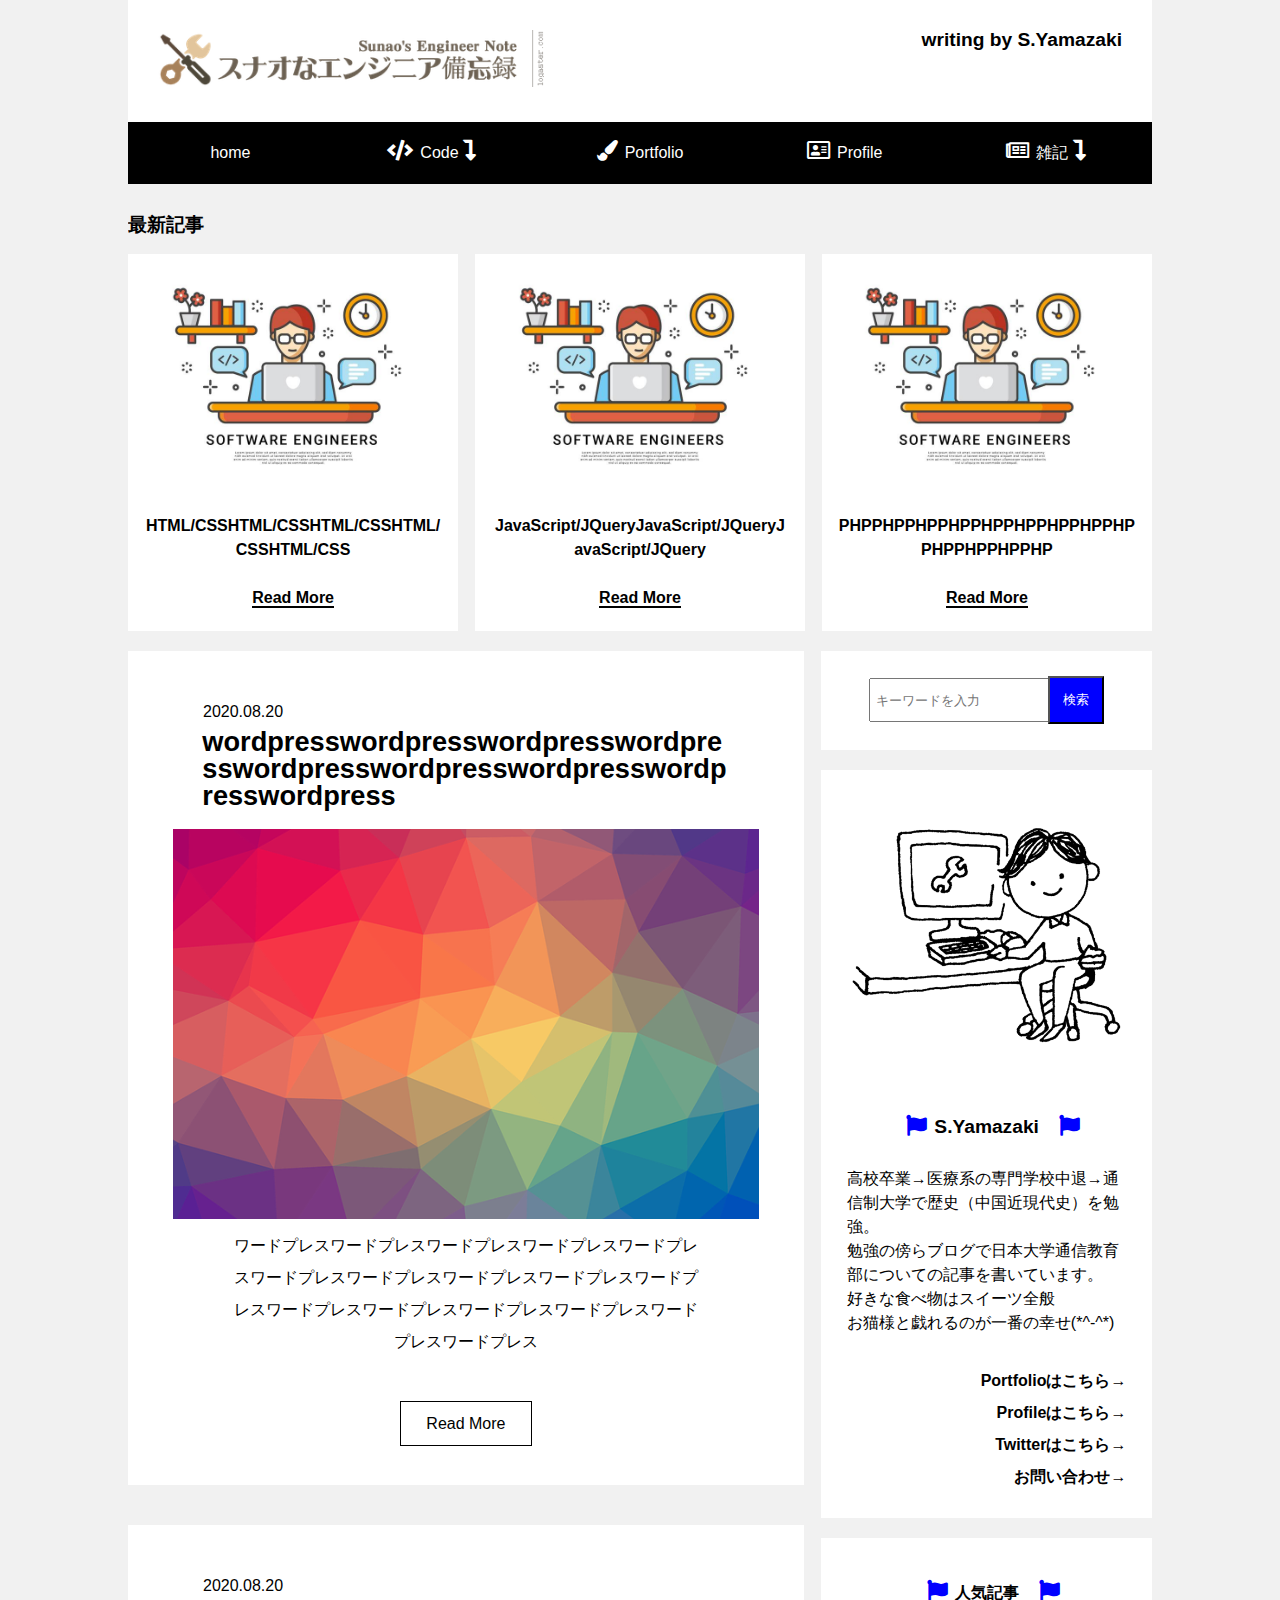
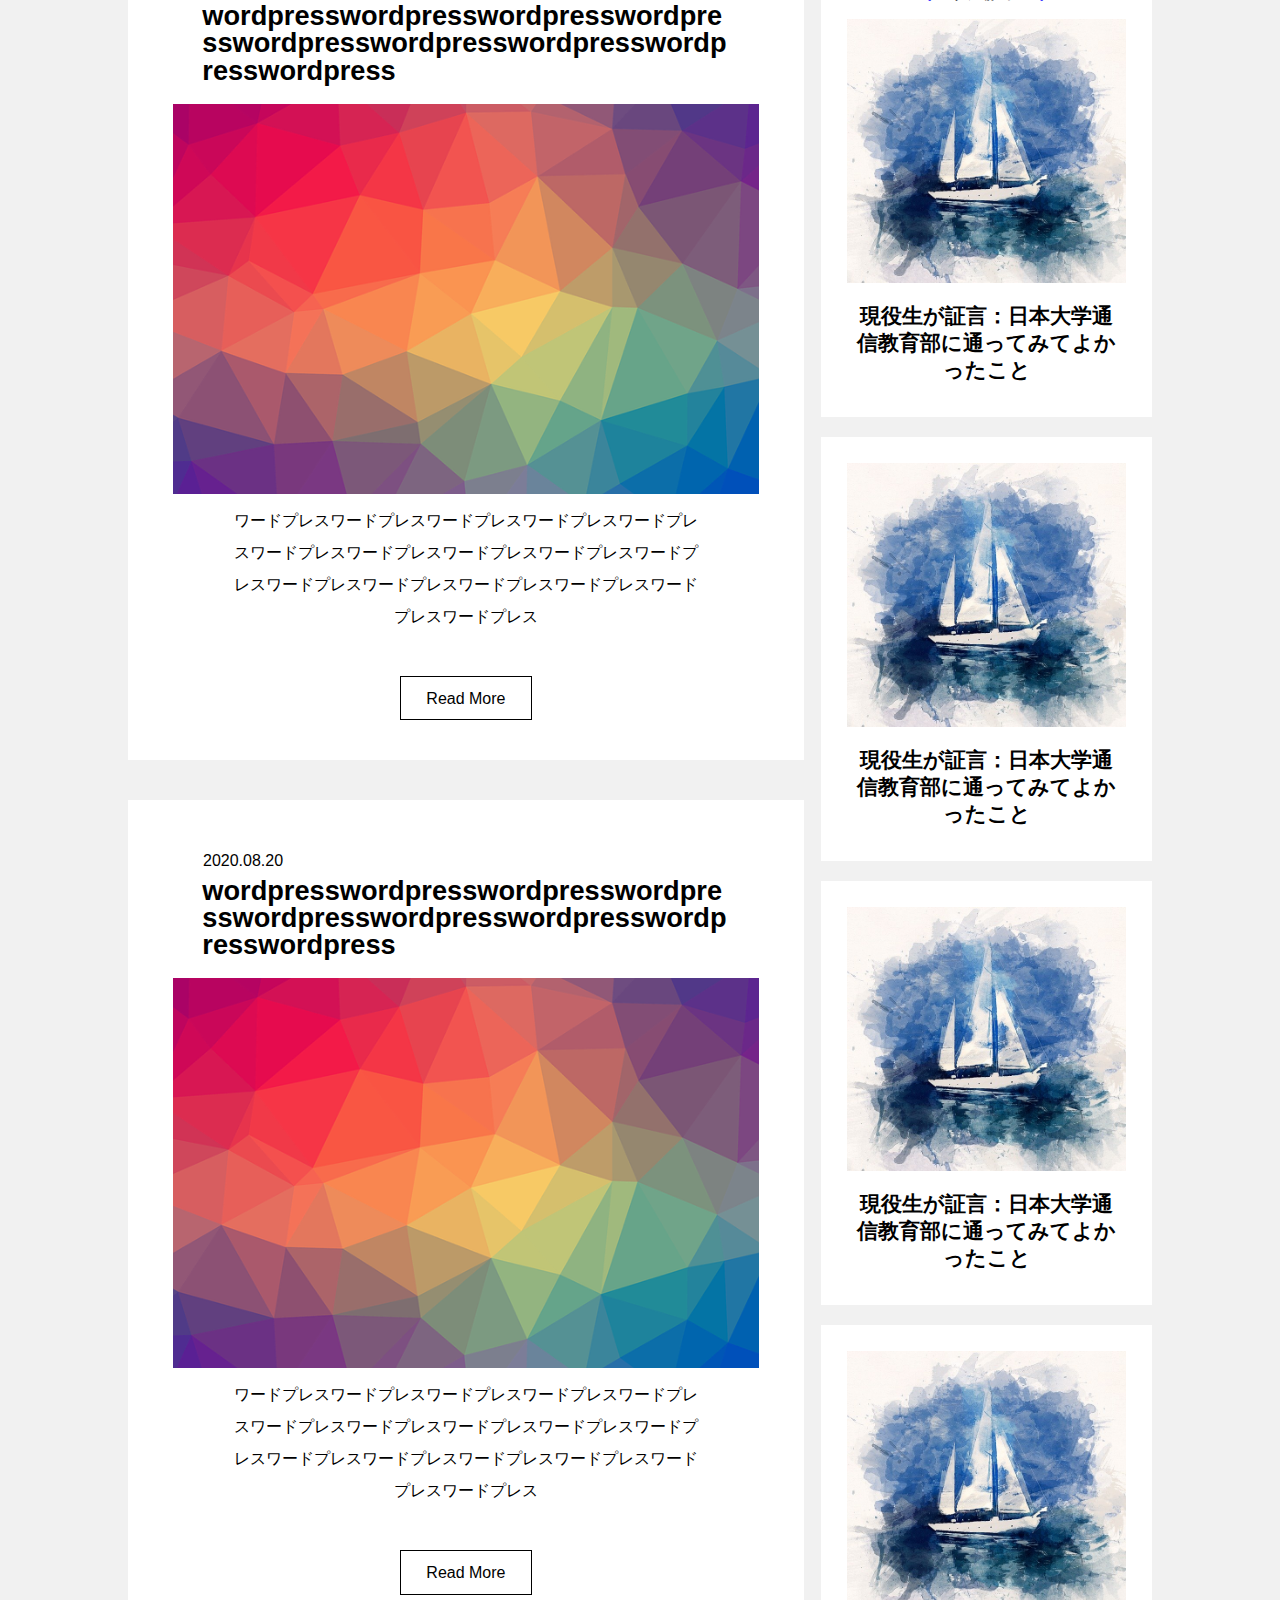
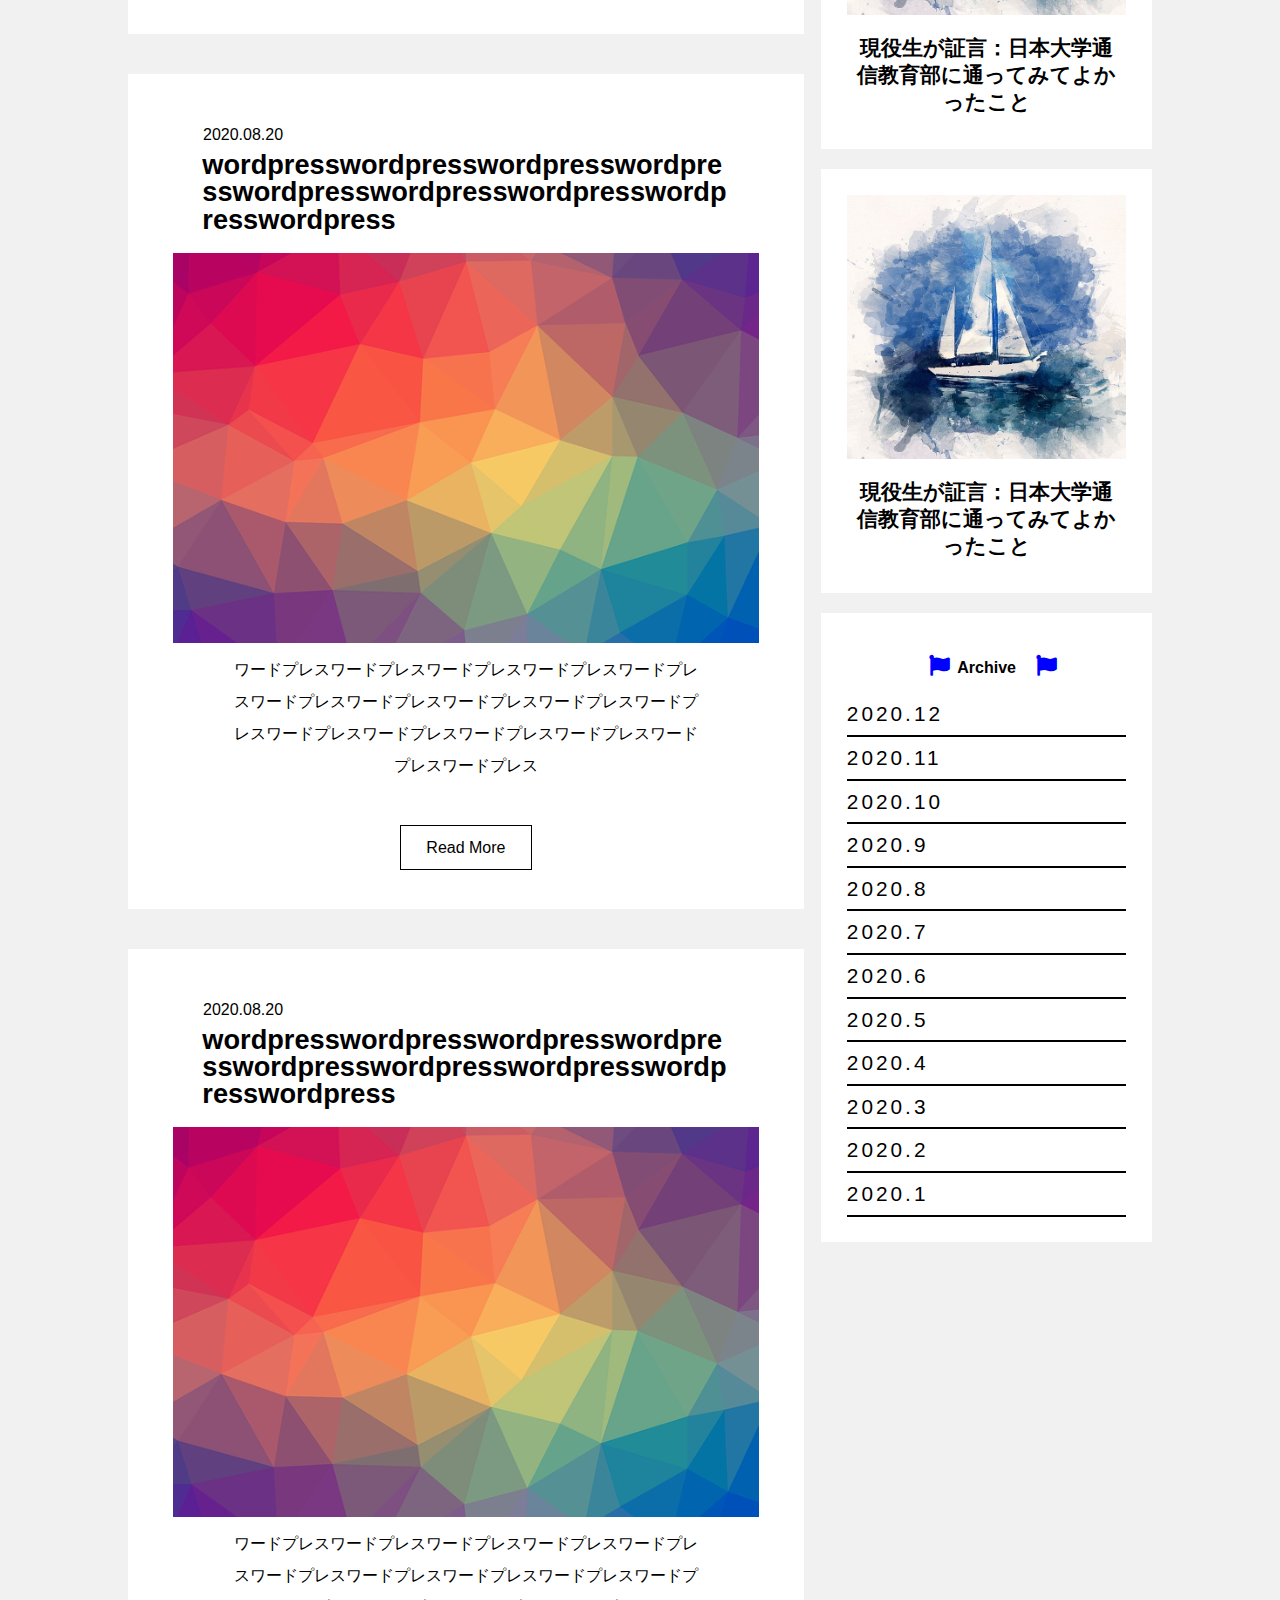
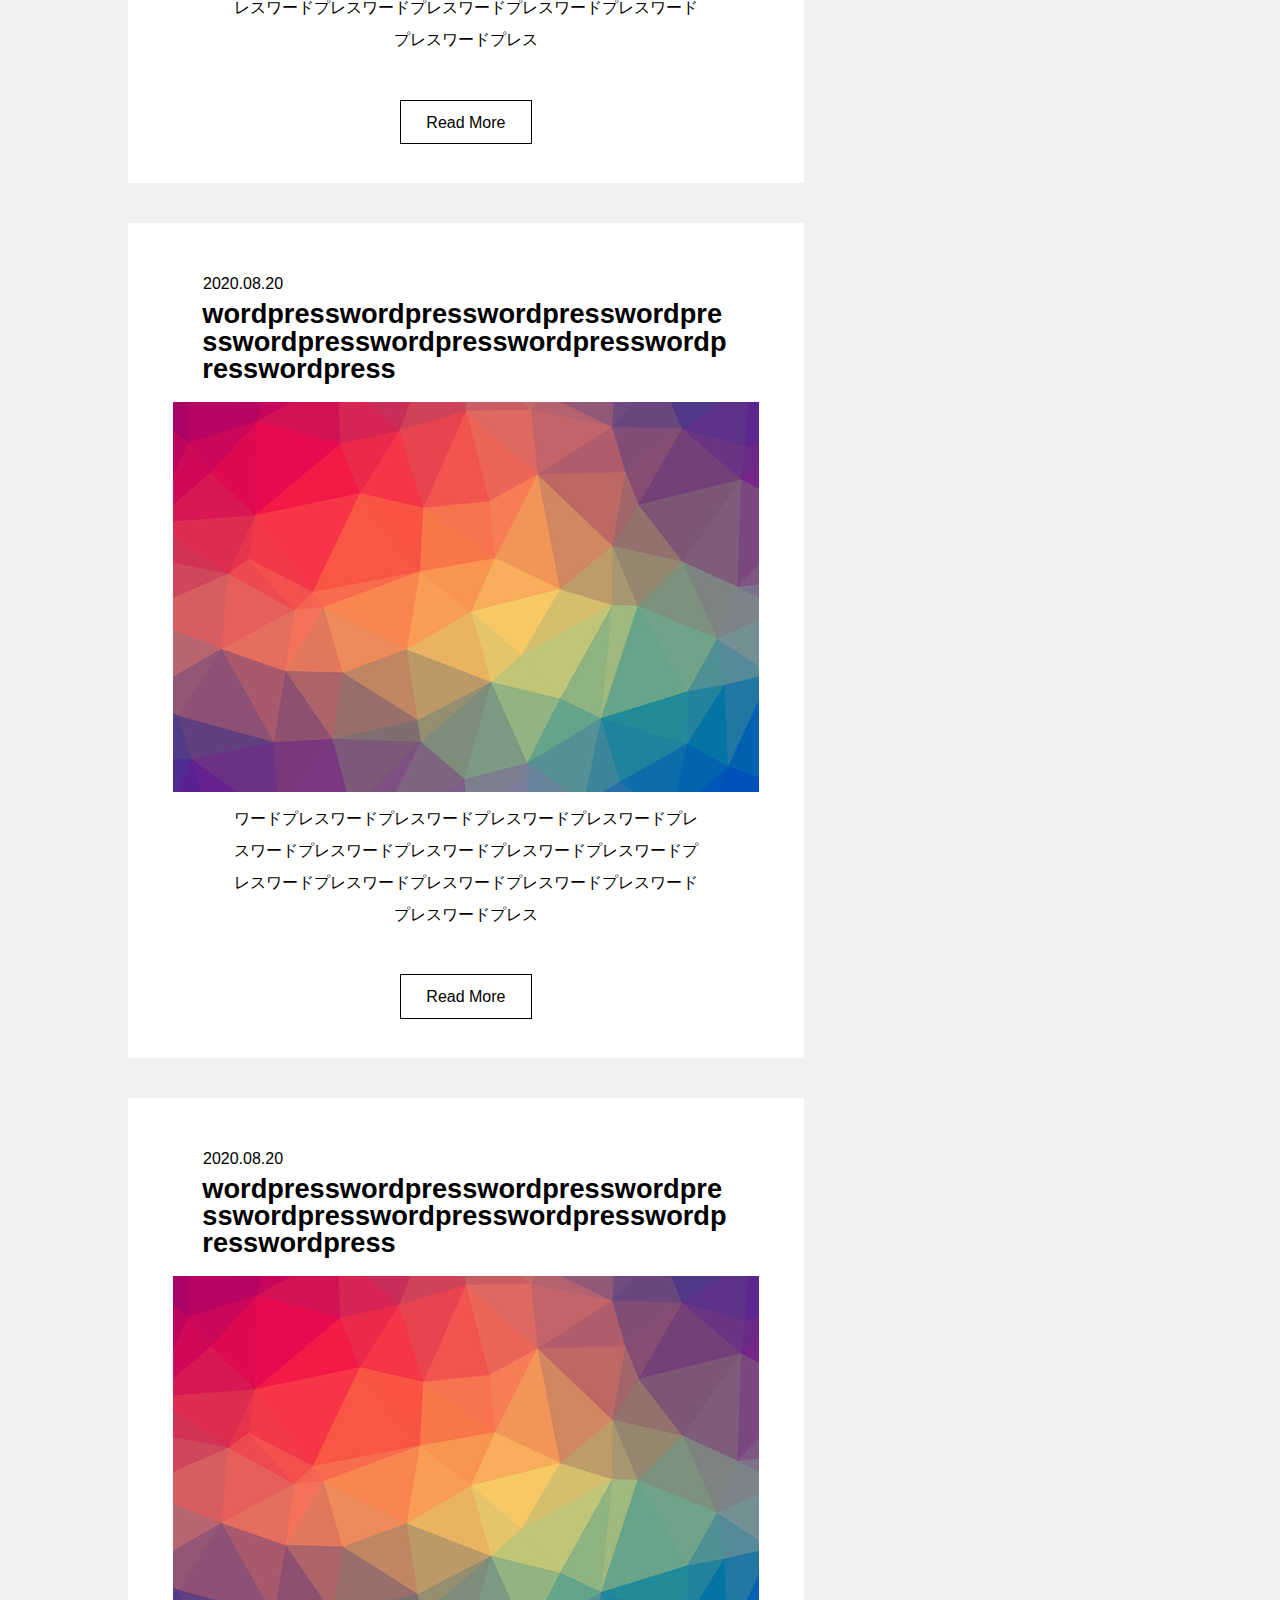
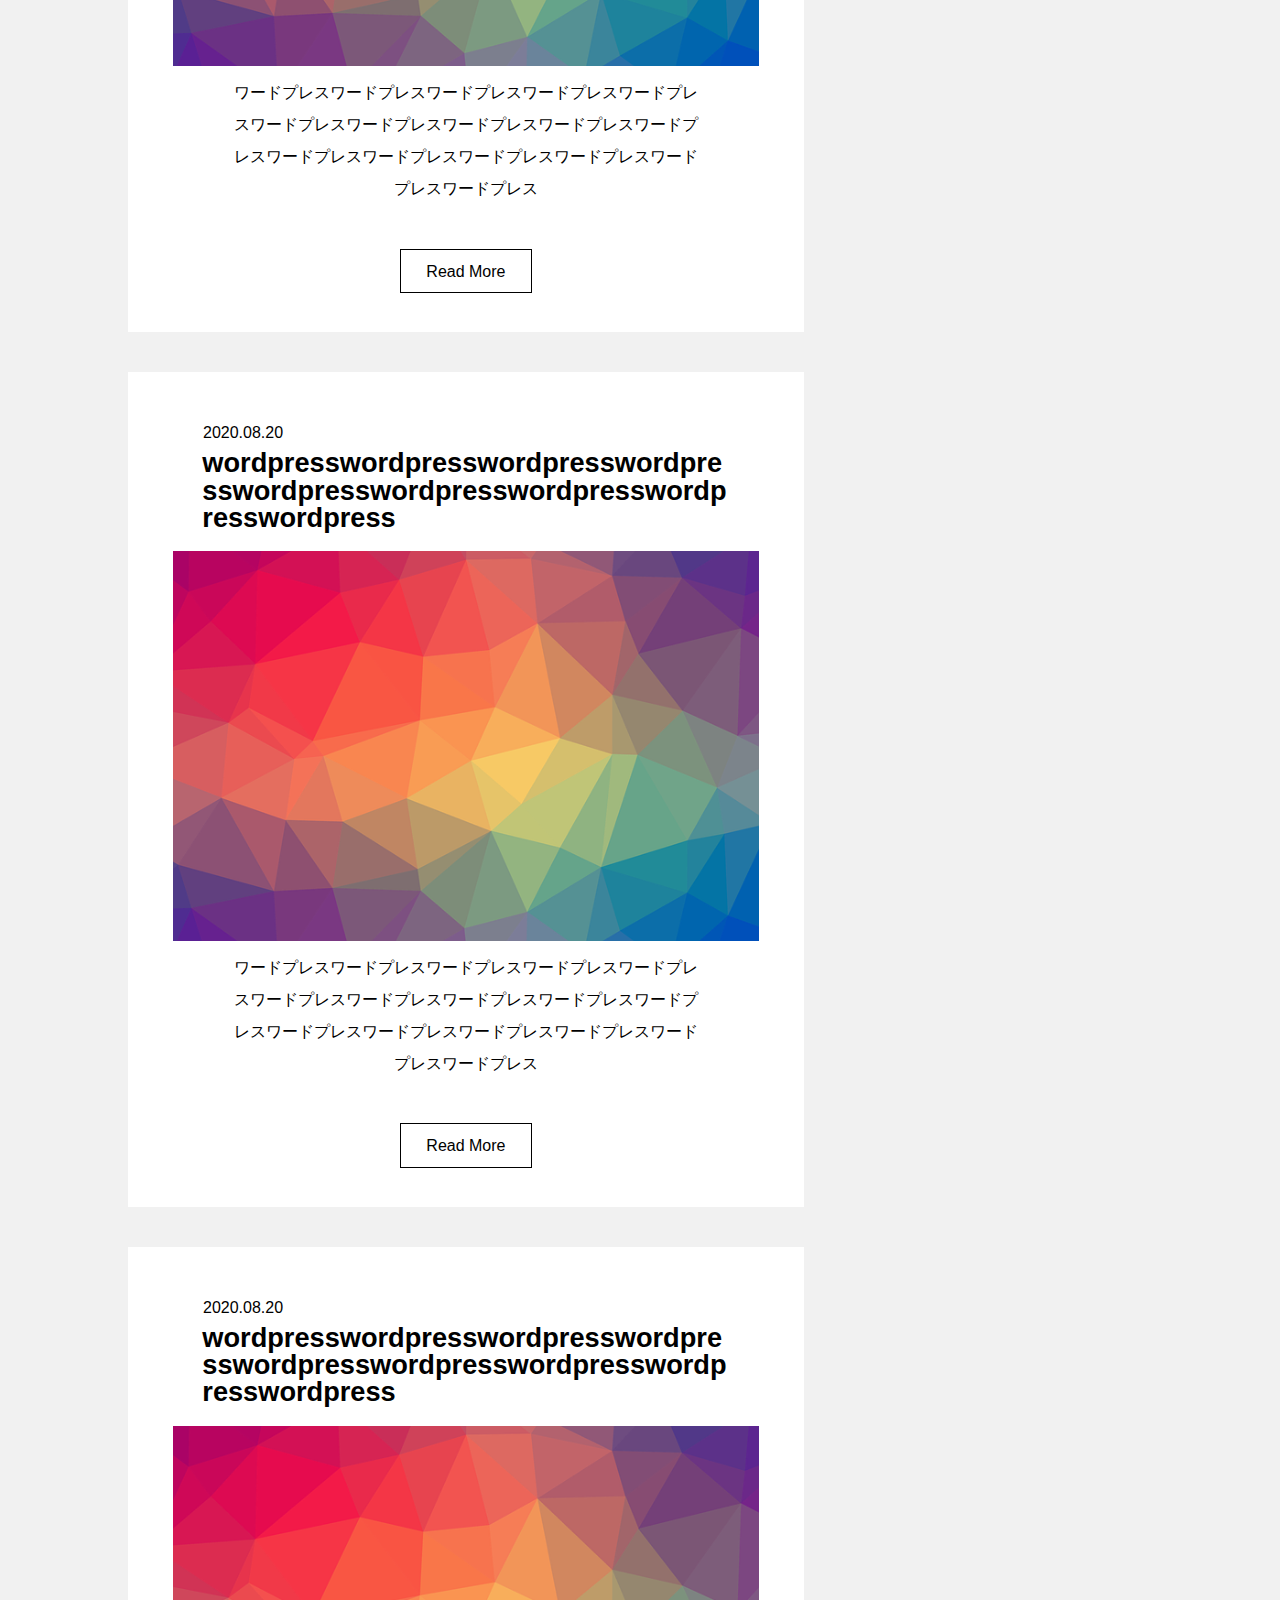
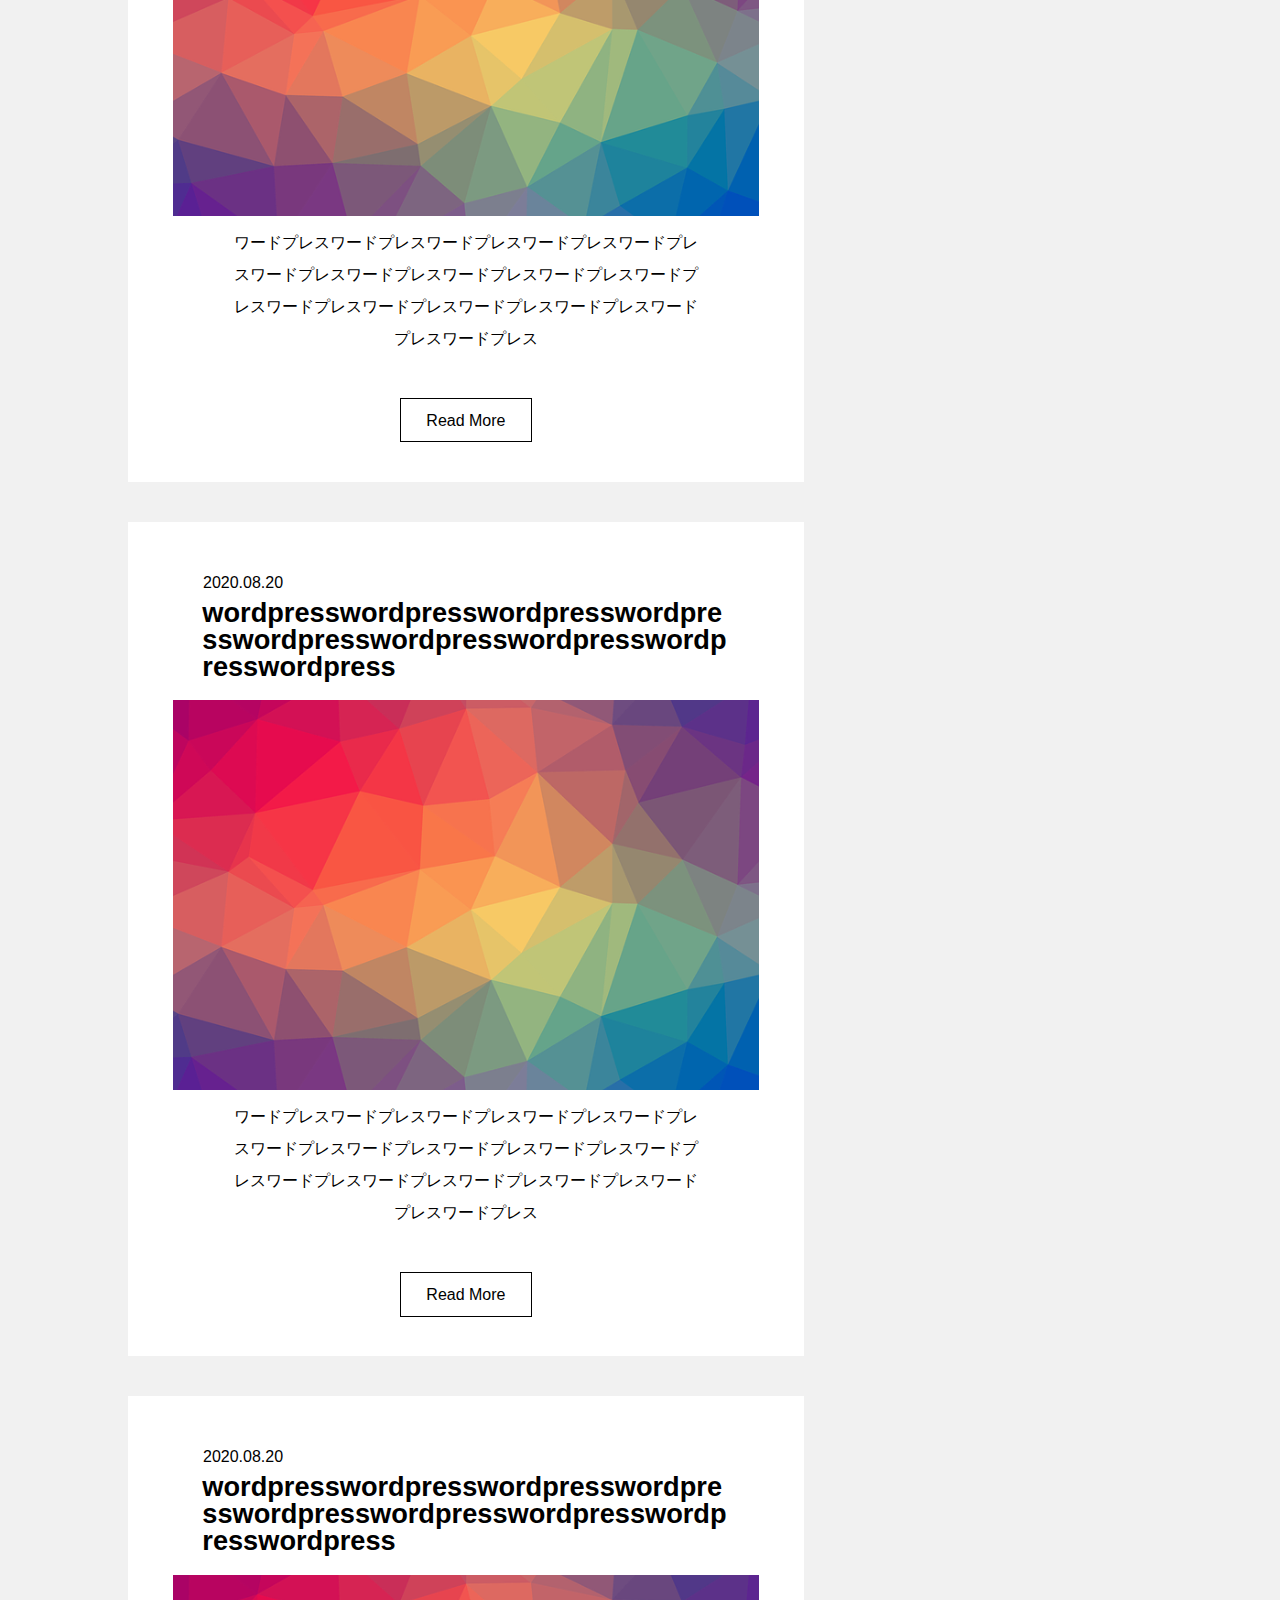
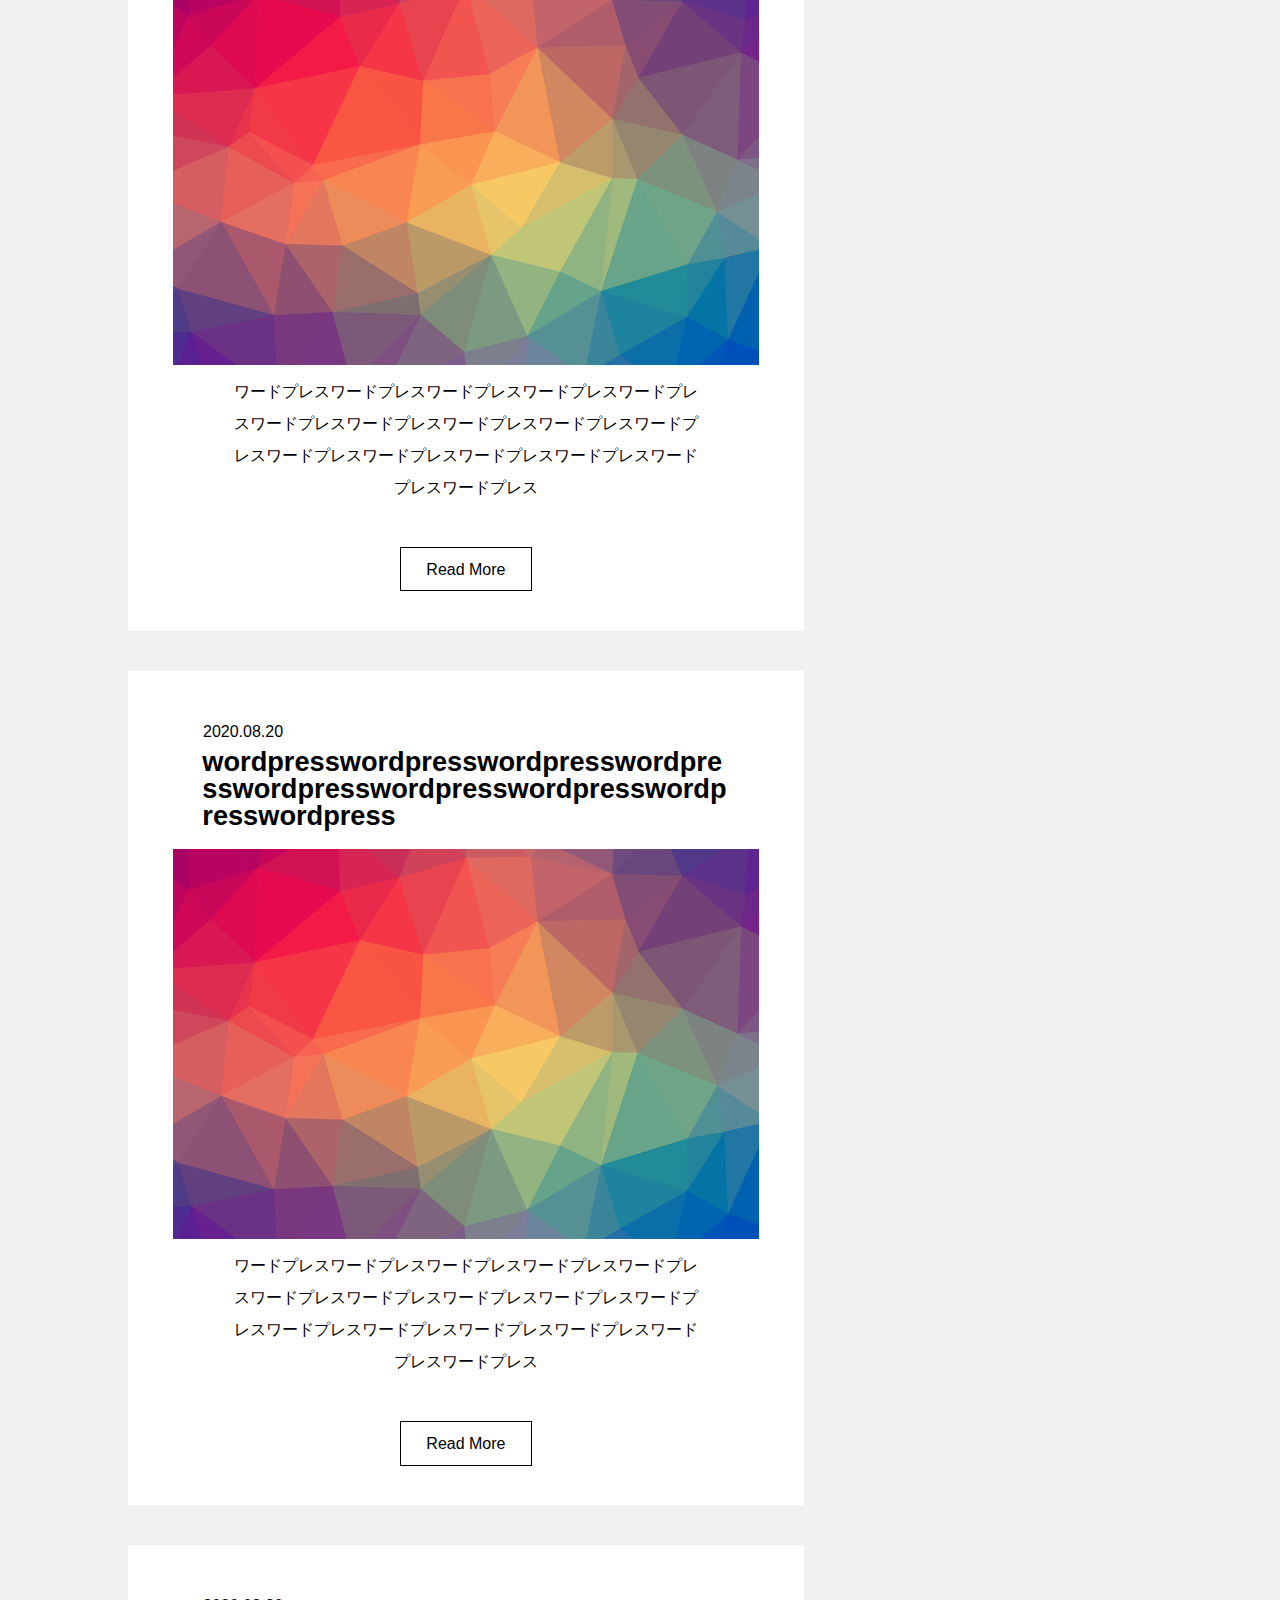
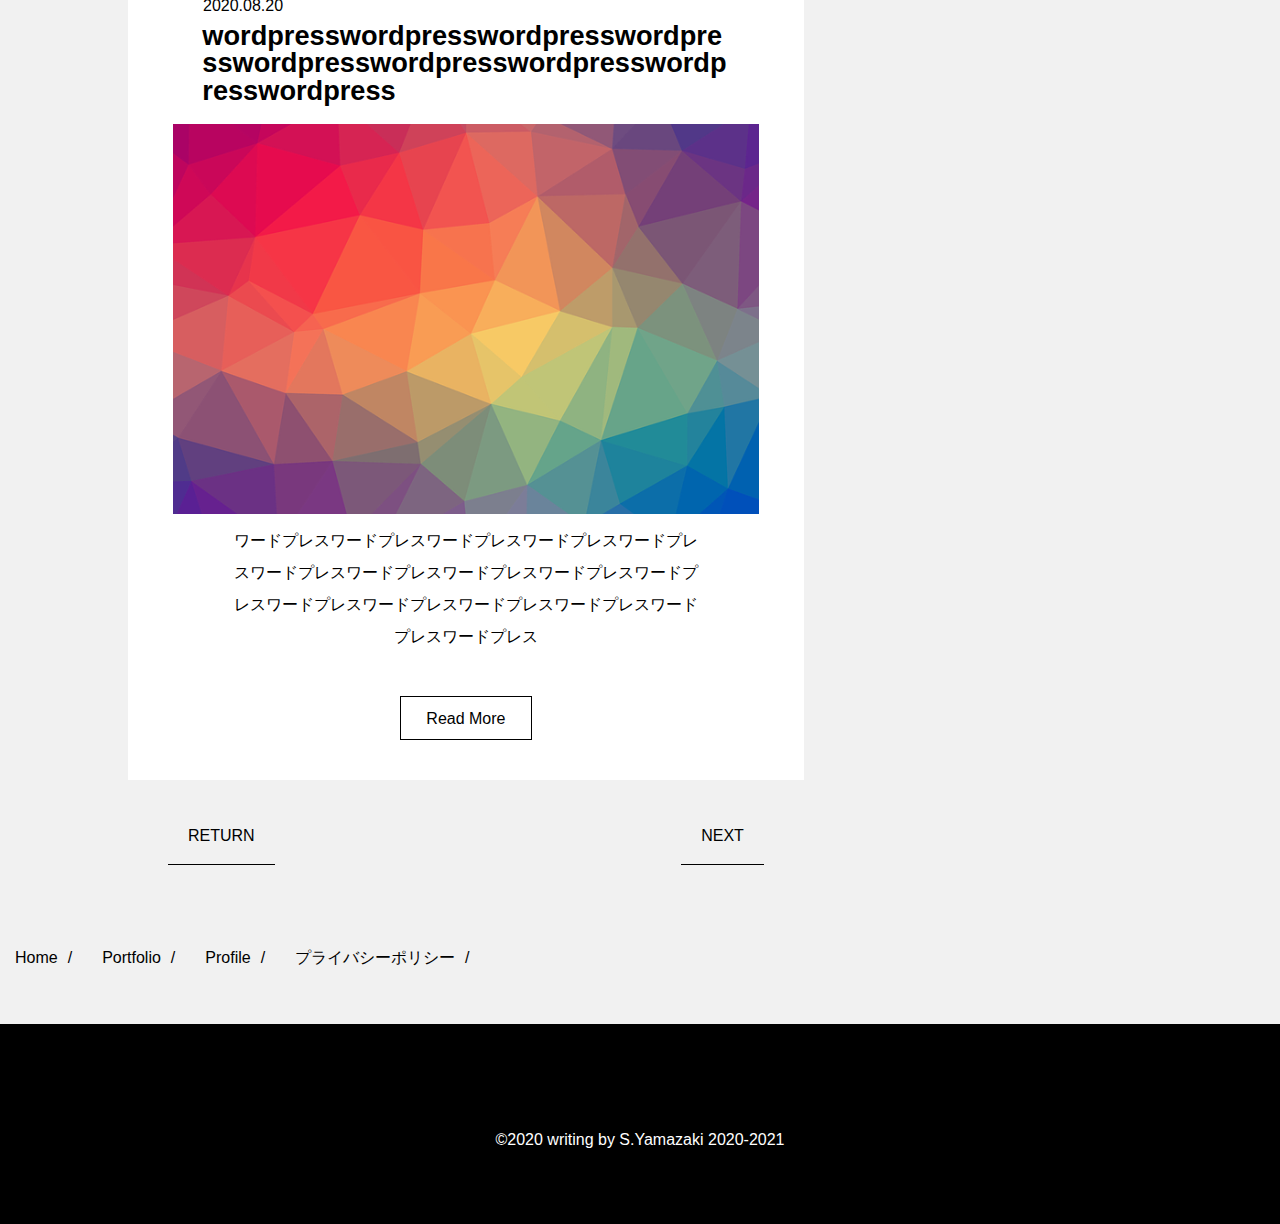
<file: index.html>
<!DOCTYPE html>
<html lang="ja">

<head>
    <meta charset="UTF-8">
    <meta name="viewport" content="width=device-width, initial-scale=1">
    <title>スナオなエンジニア備忘録</title>
    <link href="https://use.fontawesome.com/releases/v5.6.1/css/all.css" rel="stylesheet">
    <link href="https://fonts.googleapis.com/css?family=Source+Sans+Pro&display=swap" rel="stylesheet">
    <link rel="stylesheet" type="text/css" href="sass/main.css">
</head>

<body>

    <article class="wrapper">

        <header>

            <section>

                <div class="top-title">
                    <h1>
                        <a href="#">
                            <img src="images/2_Flat_logo_on_transparent_426x63.png" alt="">
                            <span class="top-subtitle ds-pc">writing by S.Yamazaki</span>
                        </a>
                    </h1>
                </div>

                <nav class="header-nav ds-pc">
                    <ul class="gnav">
                        <li class="top-menu"><a href="#">home</a></li>
                        <li class="top-menu"><a href="#"><i class="fas fa-code"></i>Code <i class="fas fa-level-down-alt"></i></a>
                            <ul>
                                <li class="code-list"><a href="#">HTML/CSS</a></li>
                                <li class="code-list"><a href="#">JavaScript</a></li>
                                <li class="code-list"><a href="#">jQuery</a></li>
                                <li class="code-list"><a href="#">PHP</a></li>
                                <li class="code-list"><a href="#">WordPress</a></li>
                            </ul>
                        </li>
                        <li class="top-menu"><a href="#"><i class="fas fa-paint-brush"></i>Portfolio</a></li>
                        <li class="top-menu"><a href="#"><i class="far fa-address-card"></i>Profile</a></li>
                        <li class="top-menu"><a href="#"><i class="far fa-newspaper"></i>雑記 <i class="fas fa-level-down-alt"></i></a>
                            <ul>
                                <li class="code-list"><a href="#">スポーツ</a></li>
                                <li class="code-list"><a href="#">歴史</a></li>
                                <li class="code-list"><a href="#">生活</a></li>
                                <li class="code-list"><a href="#">雑学</a></li>
                                <li class="code-list"><a href="#">調べてみた</a></li>
                            </ul>
                        </li>
                    </ul>
                </nav>

            </section>

        </header>

        <div class="wrap">

            <section>
                <div class="top-popular">
                    <h2 class="news-title">最新記事</h2>
                    <ul>
                        <li class="popular-list">
                            <a href="single/index.html">
                                <figure class="top-figure">
                                    <img src="images/top-img.jpg" alt="">
                                    <figcaption class="top-figcaption">
                                        <h3 class="blog-title">HTML/CSSHTML/CSSHTML/CSSHTML/CSSHTML/CSS</h3>
                                    </figcaption>
                                    <div class="read-btn">
                                        <a href="#">Read More</a>
                                    </div>
                                </figure>
                            </a>
                        </li>
                        <li class="popular-list">
                            <a href="single/index.html">
                                <figure class="top-figure">
                                    <img src="images/top-img.jpg" alt="">
                                    <figcaption class="top-figcaption">
                                        <h3 class="blog-title">JavaScript/JQueryJavaScript/JQueryJavaScript/JQuery</h3>
                                    </figcaption>
                                    <div class="read-btn">
                                        <a href="#">Read More</a>
                                    </div>
                                </figure>
                            </a>
                        </li>
                        <li class="popular-list">
                            <a href="single/index.html">
                                <figure class="top-figure">
                                    <img src="images/top-img.jpg" alt="">
                                    <figcaption class="top-figcaption">
                                        <h3 class="blog-title">PHPPHPPHPPHPPHPPHPPHPPHPPHPPHPPHPPHPPHP</h3>
                                    </figcaption>
                                    <div class="read-btn">
                                        <a href="#">Read More</a>
                                    </div>
                                </figure>
                            </a>
                        </li>
                    </ul>
                </div>
            </section>

            <main>

                <section class="right-column">

                    <div class="container">
                        <time>2020.08.20</time>
                        <div class="blog-card">
                            <figure class="card-f">
                                <figcaption>
                                    <h2 class="figcaption-title">wordpresswordpresswordpresswordpresswordpresswordpresswordpresswordpresswordpress</h2>
                                </figcaption>
                                <img src="images/image.jpg" alt="">
                                <figcaption class="figcaption-text">ワードプレスワードプレスワードプレスワードプレスワードプレスワードプレスワードプレスワードプレスワードプレスワードプレスワードプレスワードプレスワードプレスワードプレスワードプレスワードプレス</figcaption>
                            </figure>
                            <div class="card-more">
                                <a href="single/index.html">Read More</a>
                            </div>
                        </div>
                    </div>

                    <div class="container">
                        <time>2020.08.20</time>
                        <div class="blog-card">
                            <figure class="card-f">
                                <figcaption>
                                    <h2 class="figcaption-title">wordpresswordpresswordpresswordpresswordpresswordpresswordpresswordpresswordpress</h2>
                                </figcaption>
                                <img src="images/image.jpg" alt="">
                                <figcaption class="figcaption-text">ワードプレスワードプレスワードプレスワードプレスワードプレスワードプレスワードプレスワードプレスワードプレスワードプレスワードプレスワードプレスワードプレスワードプレスワードプレスワードプレス</figcaption>
                            </figure>
                            <div class="card-more">
                                <a href="single/index.html">Read More</a>
                            </div>
                        </div>
                    </div>

                    <div class="container">
                        <time>2020.08.20</time>
                        <div class="blog-card">
                            <figure class="card-f">
                                <figcaption>
                                    <h2 class="figcaption-title">wordpresswordpresswordpresswordpresswordpresswordpresswordpresswordpresswordpress</h2>
                                </figcaption>
                                <img src="images/image.jpg" alt="">
                                <figcaption class="figcaption-text">ワードプレスワードプレスワードプレスワードプレスワードプレスワードプレスワードプレスワードプレスワードプレスワードプレスワードプレスワードプレスワードプレスワードプレスワードプレスワードプレス</figcaption>
                            </figure>
                            <div class="card-more">
                                <a href="single/index.html">Read More</a>
                            </div>
                        </div>
                    </div>

                    <div class="container">
                        <time>2020.08.20</time>
                        <div class="blog-card">
                            <figure class="card-f">
                                <figcaption>
                                    <h2 class="figcaption-title">wordpresswordpresswordpresswordpresswordpresswordpresswordpresswordpresswordpress</h2>
                                </figcaption>
                                <img src="images/image.jpg" alt="">
                                <figcaption class="figcaption-text">ワードプレスワードプレスワードプレスワードプレスワードプレスワードプレスワードプレスワードプレスワードプレスワードプレスワードプレスワードプレスワードプレスワードプレスワードプレスワードプレス</figcaption>
                            </figure>
                            <div class="card-more">
                                <a href="single/index.html">Read More</a>
                            </div>
                        </div>
                    </div>

                    <div class="container">
                        <time>2020.08.20</time>
                        <div class="blog-card">
                            <figure class="card-f">
                                <figcaption>
                                    <h2 class="figcaption-title">wordpresswordpresswordpresswordpresswordpresswordpresswordpresswordpresswordpress</h2>
                                </figcaption>
                                <img src="images/image.jpg" alt="">
                                <figcaption class="figcaption-text">ワードプレスワードプレスワードプレスワードプレスワードプレスワードプレスワードプレスワードプレスワードプレスワードプレスワードプレスワードプレスワードプレスワードプレスワードプレスワードプレス</figcaption>
                            </figure>
                            <div class="card-more">
                                <a href="single/index.html">Read More</a>
                            </div>
                        </div>
                    </div>

                    <div class="container">
                        <time>2020.08.20</time>
                        <div class="blog-card">
                            <figure class="card-f">
                                <figcaption>
                                    <h2 class="figcaption-title">wordpresswordpresswordpresswordpresswordpresswordpresswordpresswordpresswordpress</h2>
                                </figcaption>
                                <img src="images/image.jpg" alt="">
                                <figcaption class="figcaption-text">ワードプレスワードプレスワードプレスワードプレスワードプレスワードプレスワードプレスワードプレスワードプレスワードプレスワードプレスワードプレスワードプレスワードプレスワードプレスワードプレス</figcaption>
                            </figure>
                            <div class="card-more">
                                <a href="single/index.html">Read More</a>
                            </div>
                        </div>
                    </div>

                    <div class="container">
                        <time>2020.08.20</time>
                        <div class="blog-card">
                            <figure class="card-f">
                                <figcaption>
                                    <h2 class="figcaption-title">wordpresswordpresswordpresswordpresswordpresswordpresswordpresswordpresswordpress</h2>
                                </figcaption>
                                <img src="images/image.jpg" alt="">
                                <figcaption class="figcaption-text">ワードプレスワードプレスワードプレスワードプレスワードプレスワードプレスワードプレスワードプレスワードプレスワードプレスワードプレスワードプレスワードプレスワードプレスワードプレスワードプレス</figcaption>
                            </figure>
                            <div class="card-more">
                                <a href="single/index.html">Read More</a>
                            </div>
                        </div>
                    </div>

                    <div class="container">
                        <time>2020.08.20</time>
                        <div class="blog-card">
                            <figure class="card-f">
                                <figcaption>
                                    <h2 class="figcaption-title">wordpresswordpresswordpresswordpresswordpresswordpresswordpresswordpresswordpress</h2>
                                </figcaption>
                                <img src="images/image.jpg" alt="">
                                <figcaption class="figcaption-text">ワードプレスワードプレスワードプレスワードプレスワードプレスワードプレスワードプレスワードプレスワードプレスワードプレスワードプレスワードプレスワードプレスワードプレスワードプレスワードプレス</figcaption>
                            </figure>
                            <div class="card-more">
                                <a href="single/index.html">Read More</a>
                            </div>
                        </div>
                    </div>

                    <div class="container">
                        <time>2020.08.20</time>
                        <div class="blog-card">
                            <figure class="card-f">
                                <figcaption>
                                    <h2 class="figcaption-title">wordpresswordpresswordpresswordpresswordpresswordpresswordpresswordpresswordpress</h2>
                                </figcaption>
                                <img src="images/image.jpg" alt="">
                                <figcaption class="figcaption-text">ワードプレスワードプレスワードプレスワードプレスワードプレスワードプレスワードプレスワードプレスワードプレスワードプレスワードプレスワードプレスワードプレスワードプレスワードプレスワードプレス</figcaption>
                            </figure>
                            <div class="card-more">
                                <a href="single/index.html">Read More</a>
                            </div>
                        </div>
                    </div>

                    <div class="container">
                        <time>2020.08.20</time>
                        <div class="blog-card">
                            <figure class="card-f">
                                <figcaption>
                                    <h2 class="figcaption-title">wordpresswordpresswordpresswordpresswordpresswordpresswordpresswordpresswordpress</h2>
                                </figcaption>
                                <img src="images/image.jpg" alt="">
                                <figcaption class="figcaption-text">ワードプレスワードプレスワードプレスワードプレスワードプレスワードプレスワードプレスワードプレスワードプレスワードプレスワードプレスワードプレスワードプレスワードプレスワードプレスワードプレス</figcaption>
                            </figure>
                            <div class="card-more">
                                <a href="single/index.html">Read More</a>
                            </div>
                        </div>
                    </div>

                    <div class="container">
                        <time>2020.08.20</time>
                        <div class="blog-card">
                            <figure class="card-f">
                                <figcaption>
                                    <h2 class="figcaption-title">wordpresswordpresswordpresswordpresswordpresswordpresswordpresswordpresswordpress</h2>
                                </figcaption>
                                <img src="images/image.jpg" alt="">
                                <figcaption class="figcaption-text">ワードプレスワードプレスワードプレスワードプレスワードプレスワードプレスワードプレスワードプレスワードプレスワードプレスワードプレスワードプレスワードプレスワードプレスワードプレスワードプレス</figcaption>
                            </figure>
                            <div class="card-more">
                                <a href="single/index.html">Read More</a>
                            </div>
                        </div>
                    </div>

                    <div class="container">
                        <time>2020.08.20</time>
                        <div class="blog-card">
                            <figure class="card-f">
                                <figcaption>
                                    <h2 class="figcaption-title">wordpresswordpresswordpresswordpresswordpresswordpresswordpresswordpresswordpress</h2>
                                </figcaption>
                                <img src="images/image.jpg" alt="">
                                <figcaption class="figcaption-text">ワードプレスワードプレスワードプレスワードプレスワードプレスワードプレスワードプレスワードプレスワードプレスワードプレスワードプレスワードプレスワードプレスワードプレスワードプレスワードプレス</figcaption>
                            </figure>
                            <div class="card-more">
                                <a href="single/index.html">Read More</a>
                            </div>
                        </div>
                    </div>

                    <div class="container">
                        <time>2020.08.20</time>
                        <div class="blog-card">
                            <figure class="card-f">
                                <figcaption>
                                    <h2 class="figcaption-title">wordpresswordpresswordpresswordpresswordpresswordpresswordpresswordpresswordpress</h2>
                                </figcaption>
                                <img src="images/image.jpg" alt="">
                                <figcaption class="figcaption-text">ワードプレスワードプレスワードプレスワードプレスワードプレスワードプレスワードプレスワードプレスワードプレスワードプレスワードプレスワードプレスワードプレスワードプレスワードプレスワードプレス</figcaption>
                            </figure>
                            <div class="card-more">
                                <a href="single/index.html">Read More</a>
                            </div>
                        </div>
                    </div>

                    <div class="turn">
                        <div class="return">
                            <a class="turn-btn" href="#">RETURN</a>
                        </div>
                        <div class="next">
                            <a class="turn-btn" href="#">NEXT</a>
                        </div>
                    </div>

                </section>

                <section class="left-column">

                    <form id="form1" action="自分のサイトURL">
                        <input id="sbox"  id="s" name="s" type="text" placeholder="キーワードを入力" />
                        <input id="sbtn" type="submit" value="検索" />
                    </form>

                    <div class="my-about">
                        <img src="images/about.jpg" alt="">
                        <div class="l-c-title">
                            <h2><i class="fas fa-flag"></i>S.Yamazaki<i class="fas fa-flag"></i></h2>
                        </div>
                        <div class="my-about-text">
                            <p>高校卒業→医療系の専門学校中退→通信制大学で歴史（中国近現代史）を勉強。<br>
                                勉強の傍らブログで日本大学通信教育部についての記事を書いています。<br>
                                好きな食べ物はスイーツ全般<br>
                                お猫様と戯れるのが一番の幸せ(*^-^*)</p>
                        </div>
                        <div class="about-sns">
                            <ul>
                                <il class="about-list"><a href="#">Portfolioはこちら→</a></il>
                                <il class="about-list"><a href="">Profileはこちら→</a></il>
                                <il class="about-list"><a href="">Twitterはこちら→</a></il>
                                <il class="about-list"><a href="">お問い合わせ→</a></il>
                            </ul>
                        </div>
                    </div>

                    <div class="popular-news">
                        <div class="popular-container">
                            <div class="l-c-title">
                                <h2><i class="fas fa-flag"></i>人気記事<i class="fas fa-flag"></i></h2>
                            </div>
                            <div class="l-c-container">
                                <a href="single/index.html">
                                    <figure class="l-card">
                                        <figcaption>
                                            <img src="images/l-img.jpg" alt="">
                                            <h2 class="figcaption-title">現役生が証言：日本大学通信教育部に通ってみてよかったこと</h2>
                                        </figcaption>
                                    </figure>
                                </a>
                            </div>
                        </div>

                        <div class="popular-container">
                            <div class="l-c-container">
                                <a href="single/index.html">
                                    <figure class="l-card">
                                        <figcaption>
                                            <img src="images/l-img.jpg" alt="">
                                            <h2 class="figcaption-title">現役生が証言：日本大学通信教育部に通ってみてよかったこと</h2>
                                        </figcaption>
                                    </figure>
                                </a>
                            </div>
                        </div>

                        <div class="popular-container">
                            <div class="l-c-container">
                                <a href="single/index.html">
                                    <figure class="l-card">
                                        <figcaption>
                                            <img src="images/l-img.jpg" alt="">
                                            <h2 class="figcaption-title">現役生が証言：日本大学通信教育部に通ってみてよかったこと</h2>
                                        </figcaption>
                                    </figure>
                                </a>
                            </div>
                        </div>

                        <div class="popular-container">
                            <div class="l-c-container">
                                <a href="single/index.html">
                                    <figure class="l-card">
                                        <figcaption>
                                            <img src="images/l-img.jpg" alt="">
                                            <h2 class="figcaption-title">現役生が証言：日本大学通信教育部に通ってみてよかったこと</h2>
                                        </figcaption>
                                    </figure>
                                </a>
                            </div>
                        </div>

                        <div class="popular-container">
                            <div class="l-c-container">
                                <a href="single/index.html">
                                    <figure class="l-card">
                                        <figcaption>
                                            <img src="images/l-img.jpg" alt="">
                                            <h2 class="figcaption-title">現役生が証言：日本大学通信教育部に通ってみてよかったこと</h2>
                                        </figcaption>
                                    </figure>
                                </a>
                            </div>
                        </div>

                    </div>

                    <div class="archive">
                        <div class="l-c-title">
                            <h2><i class="fas fa-flag"></i>Archive<i class="fas fa-flag"></i></h2>
                        </div>
                        <div class="archive-mass">
                            <ul>
                                <li class="time-list"><time><a href="">2020.12</a></time></li>
                                <li class="time-list"><time><a href="">2020.11</a></time></li>
                                <li class="time-list"><time><a href="">2020.10</a></time></li>
                                <li class="time-list"><time><a href="">2020.9</a></time></li>
                                <li class="time-list"><time><a href="">2020.8</a></time></li>
                                <li class="time-list"><time><a href="">2020.7</a></time></li>
                                <li class="time-list"><time><a href="">2020.6</a></time></li>
                                <li class="time-list"><time><a href="">2020.5</a></time></li>
                                <li class="time-list"><time><a href="">2020.4</a></time></li>
                                <li class="time-list"><time><a href="">2020.3</a></time></li>
                                <li class="time-list"><time><a href="">2020.2</a></time></li>
                                <li class="time-list"><time><a href="">2020.1</a></time></li>
                            </ul>
                        </div>
                    </div>

                </section>

            </main>

        </div>

    </article>

    <footer>

        <section class="footer">
            <nav class="footer-nav">
                <ul>
                    <li class="top-menu"><a class="menu-btn" href="#">Home</a></li>
                    <li class="top-menu"><a class="menu-btn" href="#">Portfolio</a></li>
                    <li class="top-menu"><a class="menu-btn" href="#">Profile</a></li>
                    <li class="top-menu"><a class="menu-btn" href="#">プライバシーポリシー</a>
                </ul>
            </nav>
        </section>

    </footer>

    <div class="f-copy">&copy;2020 writing by S.Yamazaki 2020-2021</div>

</body>

</html>
</file>
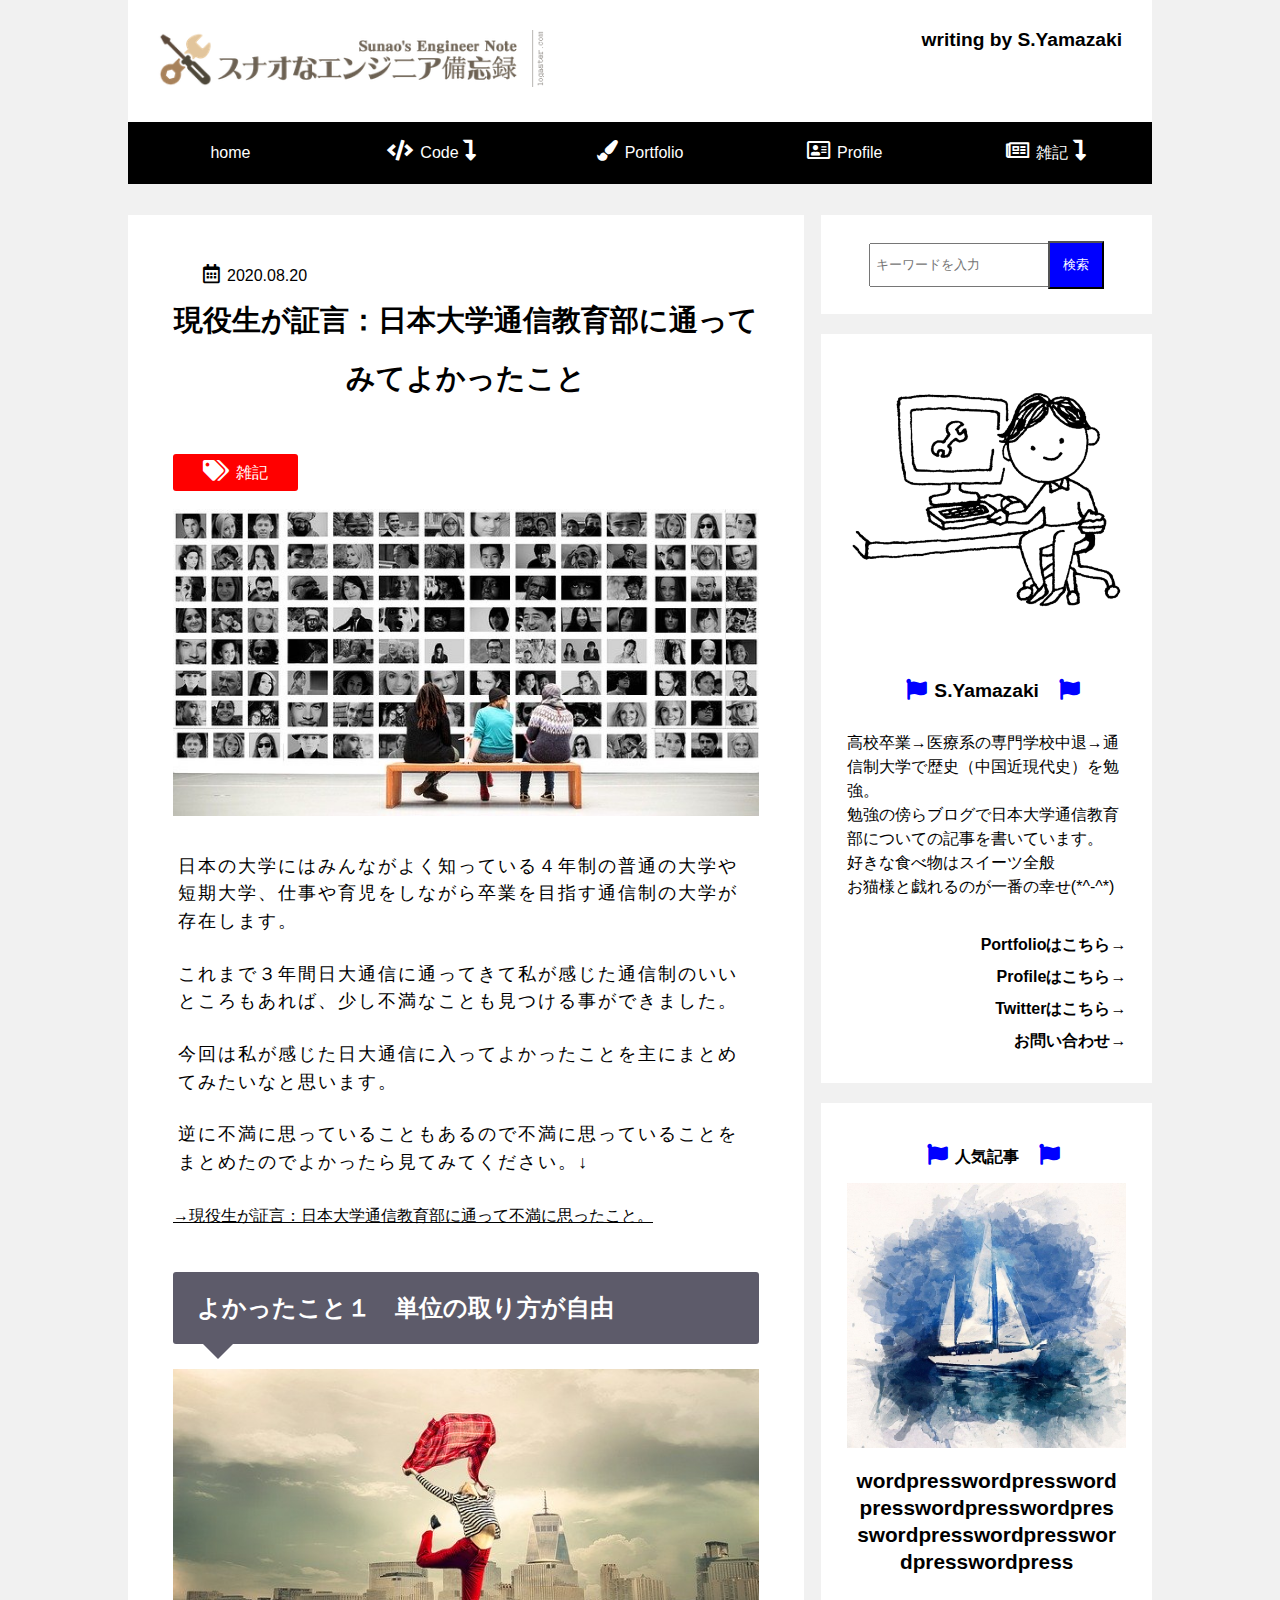
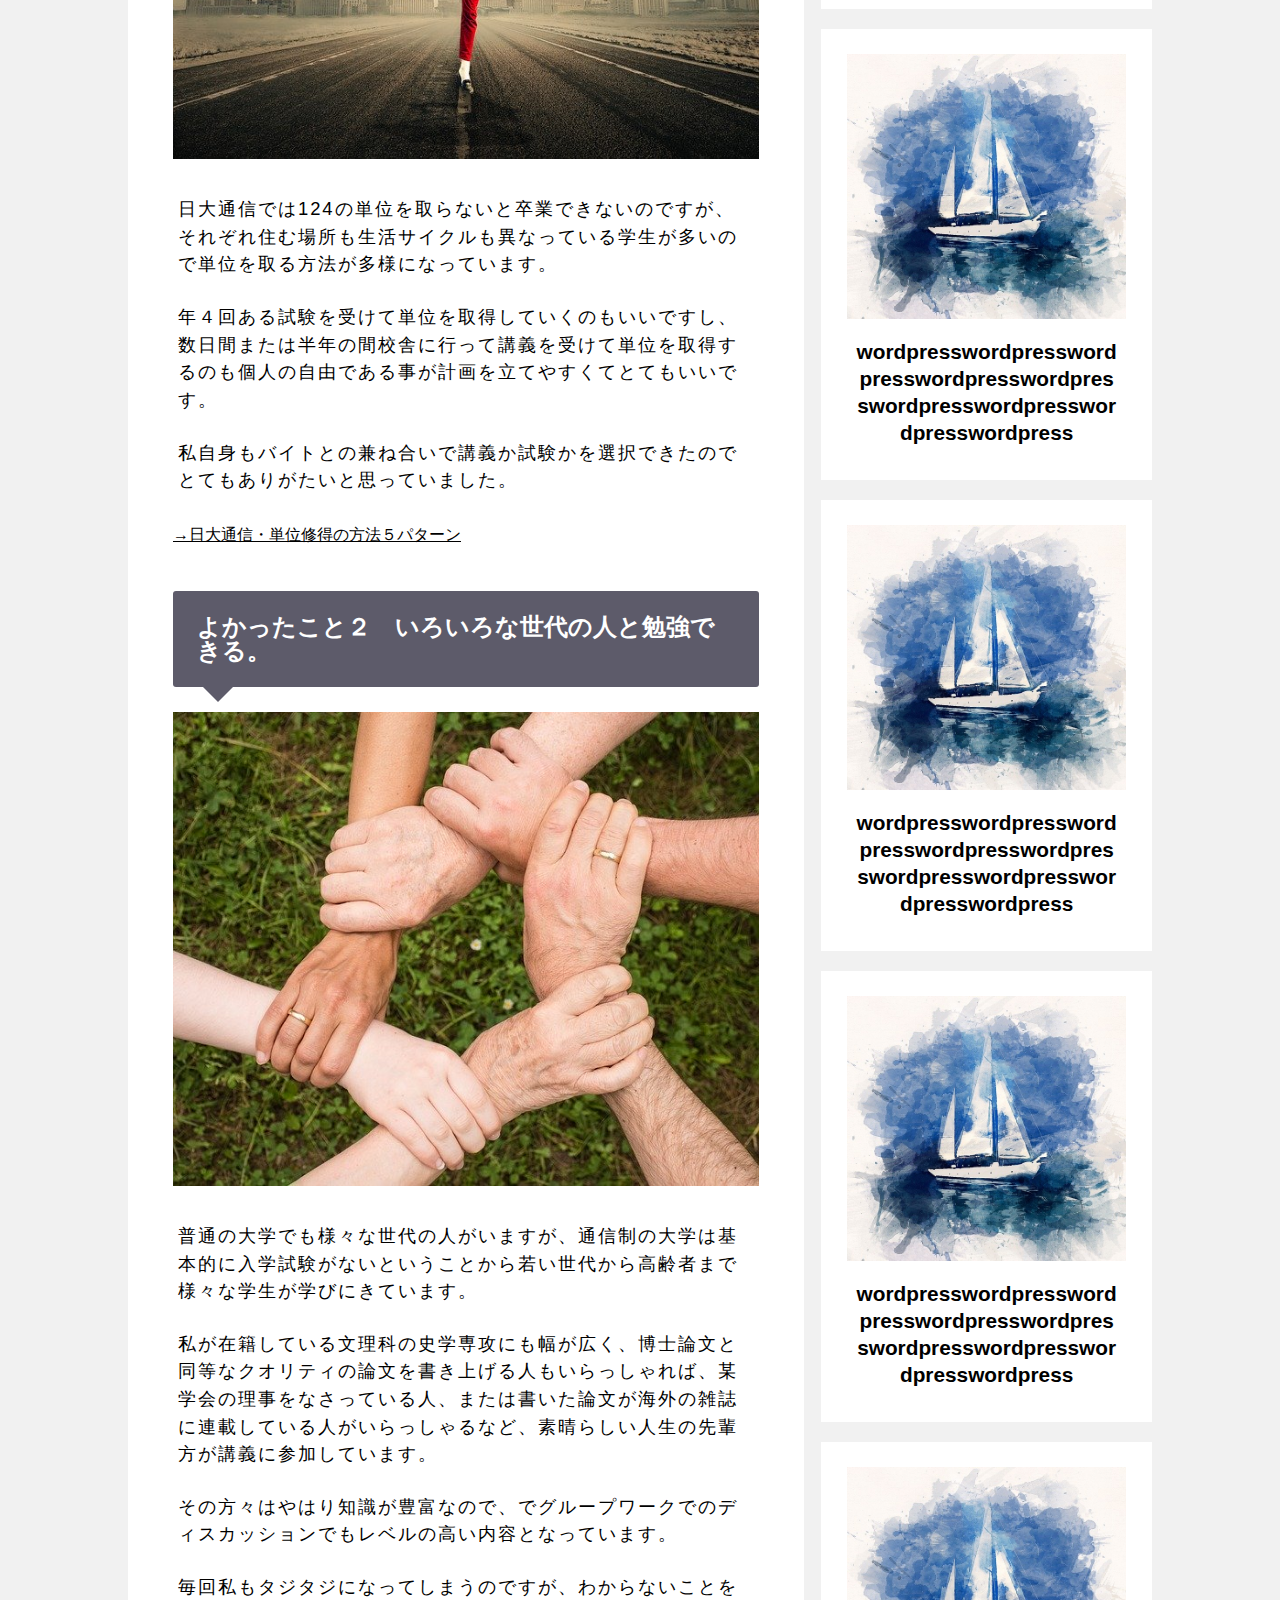
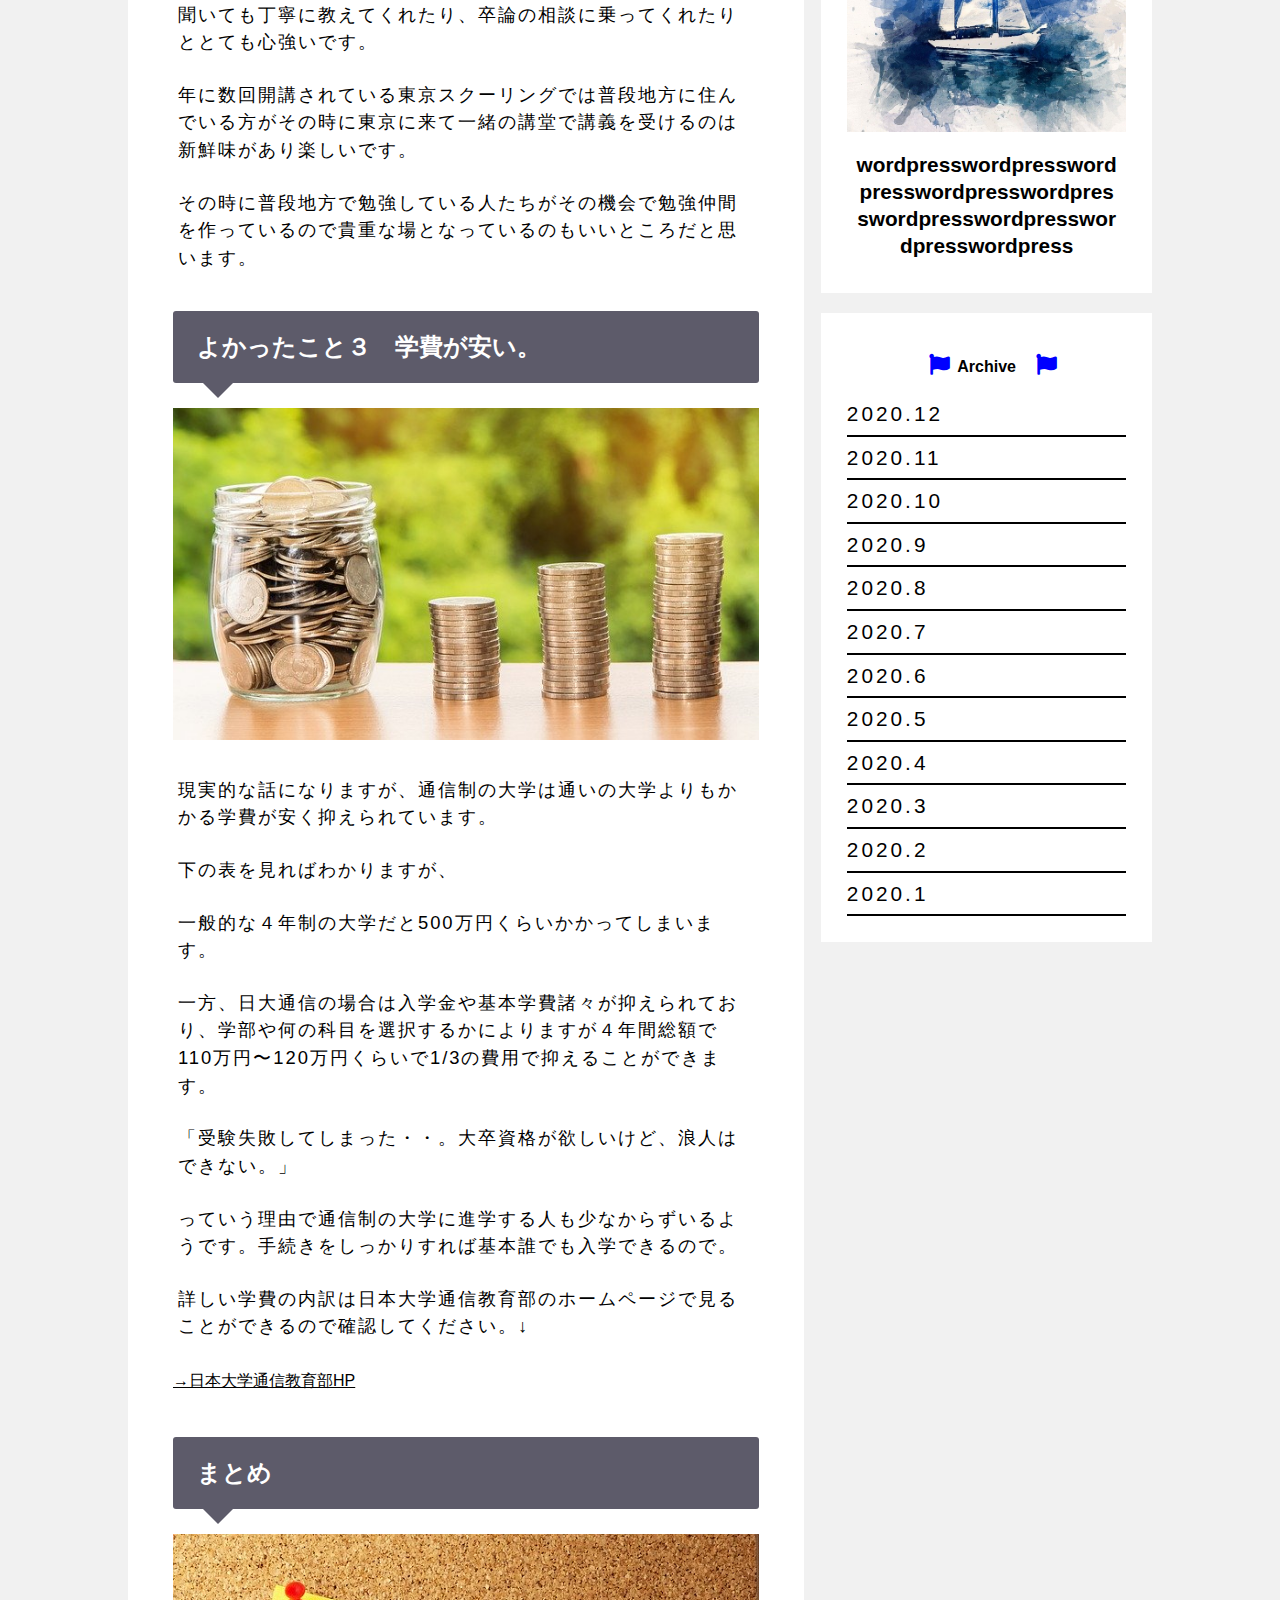
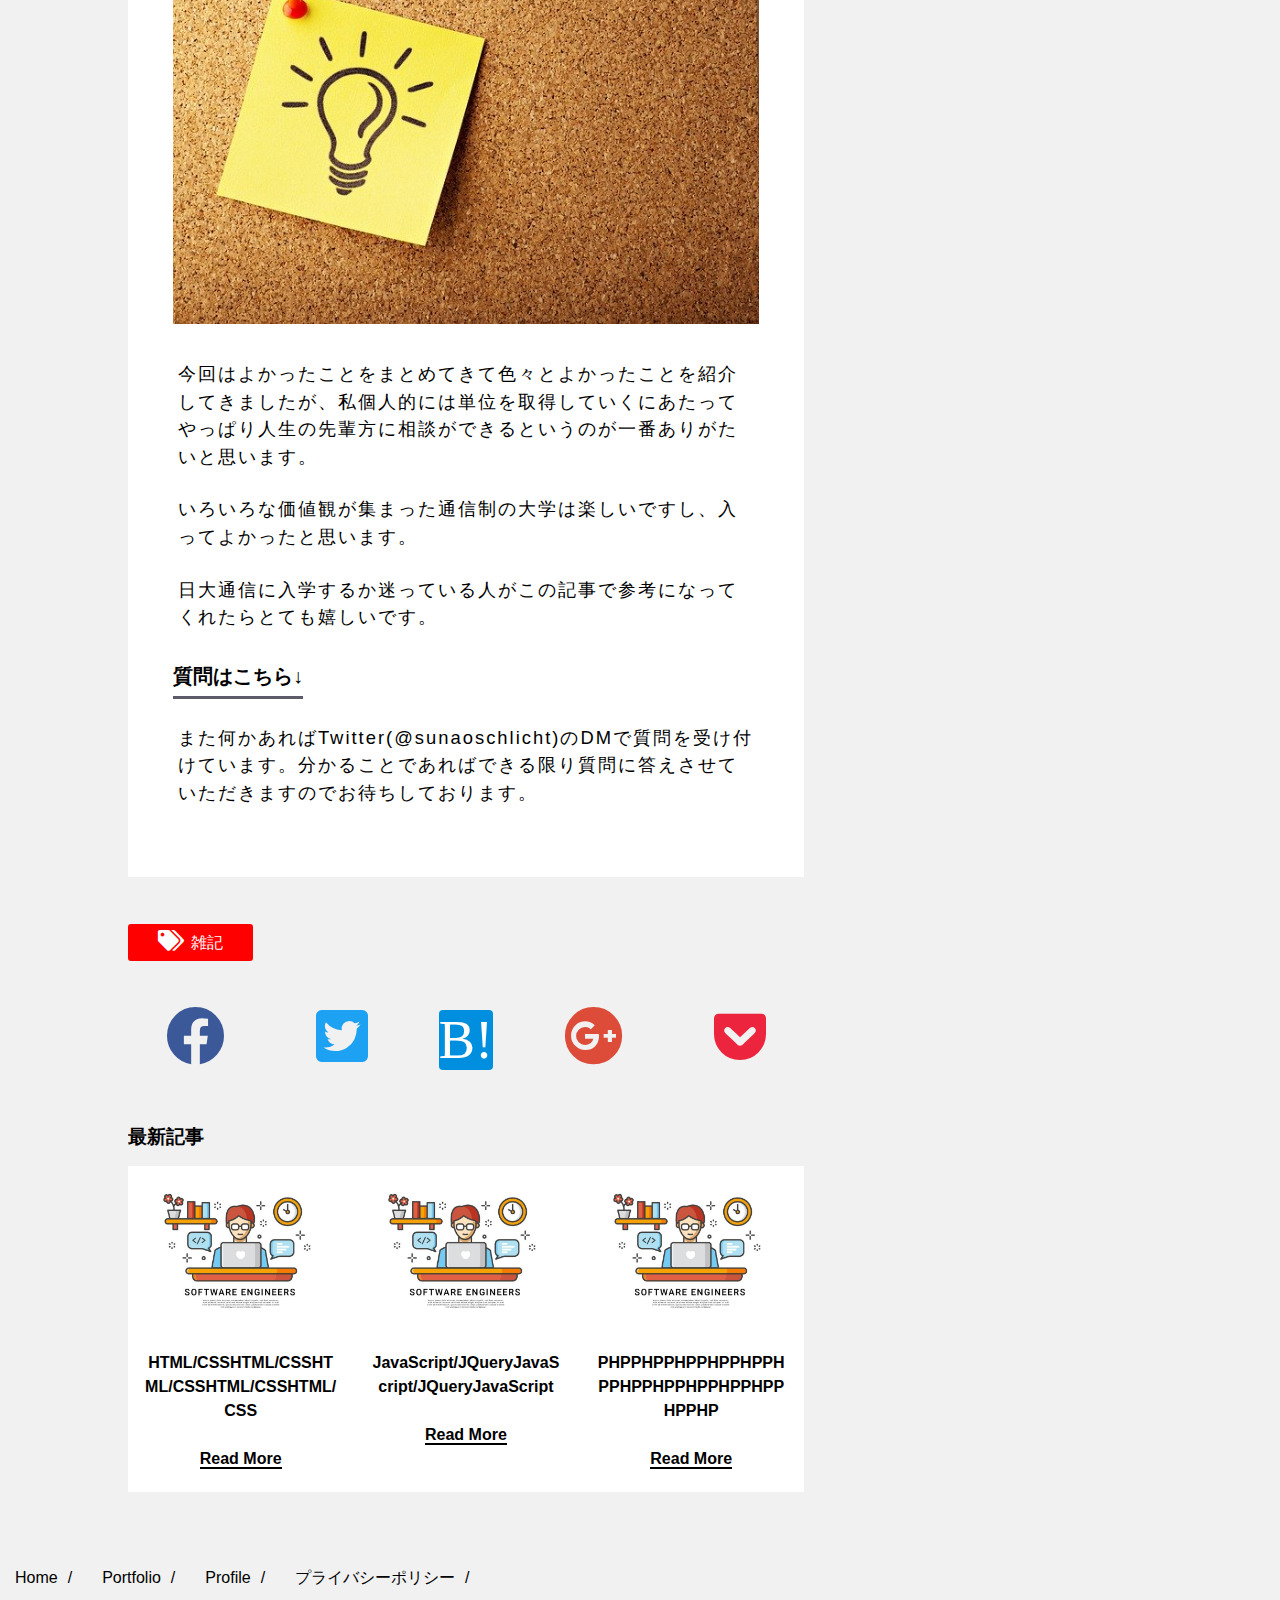
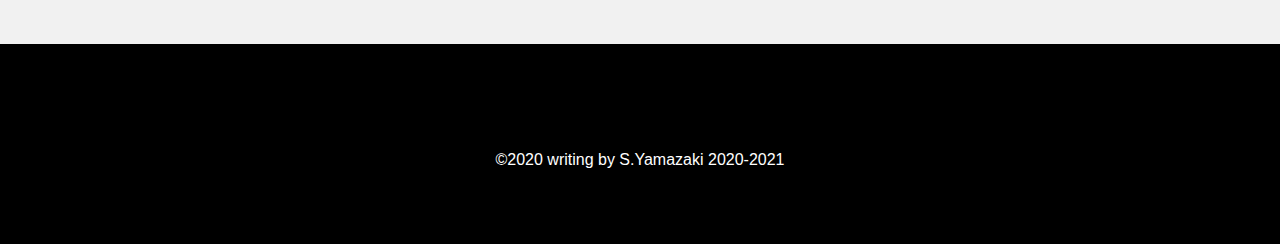
<file: single/index.html>
<!DOCTYPE html>
<html lang="ja">
<head>
    <meta charset="UTF-8">
    <meta name="viewport" content="width=device-width, initial-scale=1">
    <title>スナオなエンジニア備忘録</title>
    <link href="https://use.fontawesome.com/releases/v5.6.1/css/all.css" rel="stylesheet">
    <link href="https://fonts.googleapis.com/css?family=Source+Sans+Pro&display=swap" rel="stylesheet">
    <link rel="stylesheet" type="text/css" href="../sass/main.css">
</head>
<body>

    <article class="wrapper">

        <header>

            <section>

                <div class="top-title">
                    <h1>
                        <a href="#">
                            <img src="../images/2_Flat_logo_on_transparent_426x63.png" alt="">
                            <span class="top-subtitle ds-pc">writing by S.Yamazaki</span>
                        </a>
                    </h1>
                </div>

                <nav class="header-nav ds-pc">
                    <ul class="gnav">
                        <li class="top-menu"><a href="#">home</a></li>
                        <li class="top-menu"><a href="#"><i class="fas fa-code"></i>Code <i class="fas fa-level-down-alt"></i></a>
                            <ul>
                                <li class="code-list"><a href="#">HTML/CSS</a></li>
                                <li class="code-list"><a href="#">JavaScript</a></li>
                                <li class="code-list"><a href="#">jQuery</a></li>
                                <li class="code-list"><a href="#">PHP</a></li>
                                <li class="code-list"><a href="#">WordPress</a></li>
                            </ul>
                        </li>
                        <li class="top-menu"><a href="#"><i class="fas fa-paint-brush"></i>Portfolio</a></li>
                        <li class="top-menu"><a href="#"><i class="far fa-address-card"></i>Profile</a></li>
                        <li class="top-menu"><a href="#"><i class="far fa-newspaper"></i>雑記 <i class="fas fa-level-down-alt"></i></a>
                            <ul>
                                <li class="code-list"><a href="#">スポーツ</a></li>
                                <li class="code-list"><a href="#">歴史</a></li>
                                <li class="code-list"><a href="#">生活</a></li>
                                <li class="code-list"><a href="#">雑学</a></li>
                                <li class="code-list"><a href="#">調べてみた</a></li>
                            </ul>
                        </li>
                    </ul>
                </nav>

            </section>

        </header>

        <div class="wrap">

            <main>

                <section class="right-column">

                    <div class="container">

                        <div class="blog-title-box">
                            <time class="blog-time"><i class="far fa-calendar-alt"></i>2020.08.20</time>
                            <h1 class="blog-h1">現役生が証言：日本大学通信教育部に通ってみてよかったこと</h1>

                            <div class="share-tag">
                                <a href="#"><i class="fas fa-tags"></i>雑記</a>
                            </div>

                        </div>

                        <img src="../images/human.jpg" alt="">

                        <p class="blog-p">日本の大学にはみんながよく知っている４年制の普通の大学や短期大学、仕事や育児をしながら卒業を目指す通信制の大学が存在します。</p>
                        <p class="blog-p">これまで３年間日大通信に通ってきて私が感じた通信制のいいところもあれば、少し不満なことも見つける事ができました。</p>
                        <p class="blog-p">今回は私が感じた日大通信に入ってよかったことを主にまとめてみたいなと思います。</p>
                        <p class="blog-p">逆に不満に思っていることもあるので不満に思っていることをまとめたのでよかったら見てみてください。↓</p>

                        <a class="blog-link" href="#">現役生が証言：日本大学通信教育部に通って不満に思ったこと。</a>

                        <h2 class="blog-h2">よかったこと１　単位の取り方が自由</h2>

                        <img src="../images/girl.jpg" alt="">

                        <p class="blog-p">日大通信では124の単位を取らないと卒業できないのですが、それぞれ住む場所も生活サイクルも異なっている学生が多いので単位を取る方法が多様になっています。</p>
                        <p class="blog-p">年４回ある試験を受けて単位を取得していくのもいいですし、数日間または半年の間校舎に行って講義を受けて単位を取得するのも個人の自由である事が計画を立てやすくてとてもいいです。</p>
                        <p class="blog-p">私自身もバイトとの兼ね合いで講義か試験かを選択できたのでとてもありがたいと思っていました。</p>

                        <a class="blog-link" href="#">日大通信・単位修得の方法５パターン</a>

                        <h2 class="blog-h2">よかったこと２　いろいろな世代の人と勉強できる。</h2>

                        <img src="../images/team-spirit.jpg" alt="">

                        <p class="blog-p">普通の大学でも様々な世代の人がいますが、通信制の大学は基本的に入学試験がないということから若い世代から高齢者まで様々な学生が学びにきています。</p>
                        <p class="blog-p">私が在籍している文理科の史学専攻にも幅が広く、博士論文と同等なクオリティの論文を書き上げる人もいらっしゃれば、某学会の理事をなさっている人、または書いた論文が海外の雑誌に連載している人がいらっしゃるなど、素晴らしい人生の先輩方が講義に参加しています。</p>
                        <p class="blog-p">その方々はやはり知識が豊富なので、でグループワークでのディスカッションでもレベルの高い内容となっています。</p>
                        <p class="blog-p">毎回私もタジタジになってしまうのですが、わからないことを聞いても丁寧に教えてくれたり、卒論の相談に乗ってくれたりととても心強いです。</p>
                        <p class="blog-p">年に数回開講されている東京スクーリングでは普段地方に住んでいる方がその時に東京に来て一緒の講堂で講義を受けるのは新鮮味があり楽しいです。</p>
                        <p class="blog-p">その時に普段地方で勉強している人たちがその機会で勉強仲間を作っているので貴重な場となっているのもいいところだと思います。</p>

                        <h2 class="blog-h2">よかったこと３　学費が安い。</h2>

                        <img src="../images/money.jpg" alt="">

                        <p class="blog-p">現実的な話になりますが、通信制の大学は通いの大学よりもかかる学費が安く抑えられています。</p>
                        <p class="blog-p">下の表を見ればわかりますが、</p>

                        <p class="blog-p">一般的な４年制の大学だと500万円くらいかかってしまいます。</p>
                        <p class="blog-p">一方、日大通信の場合は入学金や基本学費諸々が抑えられており、学部や何の科目を選択するかによりますが４年間総額で 110万円〜120万円くらいで1/3の費用で抑えることができます。</p>
                        <p class="blog-p">「受験失敗してしまった・・。大卒資格が欲しいけど、浪人はできない。」</p>
                        <p class="blog-p">っていう理由で通信制の大学に進学する人も少なからずいるようです。手続きをしっかりすれば基本誰でも入学できるので。</p>
                        <p class="blog-p">詳しい学費の内訳は日本大学通信教育部のホームページで見ることができるので確認してください。↓</p>
                        <a class="blog-link" href="#">日本大学通信教育部HP</a>
                        
                        <h2 class="blog-h2">まとめ</h2>

                        <img src="../images/lightbulb.jpg" alt="">

                        <p class="blog-p">今回はよかったことをまとめてきて色々とよかったことを紹介してきましたが、私個人的には単位を取得していくにあたってやっぱり人生の先輩方に相談ができるというのが一番ありがたいと思います。</p>
                        <p class="blog-p">いろいろな価値観が集まった通信制の大学は楽しいですし、入ってよかったと思います。</p>
                        <p class="blog-p">日大通信に入学するか迷っている人がこの記事で参考になってくれたらとても嬉しいです。</p>

                        <h3 class="blog-h3">質問はこちら↓</h3>

                        <p class="blog-p">また何かあればTwitter(@sunaoschlicht)のDMで質問を受け付けています。分かることであればできる限り質問に答えさせていただきますのでお待ちしております。</p>

                    </div>

                    <div class="share-box">
                        <div class="share-tag">
                            <a href="#"><i class="fas fa-tags"></i>雑記</a>
                        </div>

                        <div class="share-mass">
                            <ul>
                                <li class="sns-list"><a class="h-facebook" href="#"><i class="fab fa-facebook"></i></a></li>
                                <li class="sns-list"><a class="h-twitter" href="#"><i class="fab fa-twitter-square"></i></a></li>
                                <li class="sns-list"><a class="h-hatebu" href="#"><span class="icon-hatebu">B!</span></a></li>
                                <li class="sns-list"><a class="h-google" href="#"><i class="fab fa-google-plus"></i></a></li>
                                <li class="sns-list"><a class="h-pocket" href="#"><i class="fab fa-get-pocket"></i></a></li>
                            </ul>
                        </div>

                    </div>

                    <section>
                        <div class="top-popular">
                            <h2 class="news-title">最新記事</h2>
                            <ul>
                                <li class="popular-list p-footer">
                                    <a href="#">
                                        <figure class="top-figure">
                                            <img src="../images/top-img.jpg" alt="">
                                            <figcaption class="top-figcaption">
                                                <h3 class="blog-title">HTML/CSSHTML/CSSHTML/CSSHTML/CSSHTML/CSS</h3>
                                            </figcaption>
                                            <div class="read-btn">
                                                <a href="#">Read More</a>
                                            </div>
                                        </figure>
                                    </a>
                                </li>
                                <li class="popular-list p-footer">
                                    <a href="#">
                                        <figure class="top-figure">
                                            <img src="../images/top-img.jpg" alt="">
                                            <figcaption class="top-figcaption">
                                                <h3 class="blog-title">JavaScript/JQueryJavaScript/JQueryJavaScript</h3>
                                            </figcaption>
                                            <div class="read-btn">
                                                <a href="#">Read More</a>
                                            </div>
                                        </figure>
                                    </a>
                                </li>
                                <li class="popular-list p-footer">
                                    <a href="#">
                                        <figure class="top-figure">
                                            <img src="../images/top-img.jpg" alt="">
                                            <figcaption class="top-figcaption">
                                                <h3 class="blog-title">PHPPHPPHPPHPPHPPHPPHPPHPPHPPHPPHPPHPPHP</h3>
                                            </figcaption>
                                            <div class="read-btn">
                                                <a href="#">Read More</a>
                                            </div>
                                        </figure>
                                    </a>
                                </li>
                            </ul>
                        </div>
                    </section>

                </section>

                <section class="left-column">

                    <form id="form1" action="自分のサイトURL">
                        <input id="sbox"  id="s" name="s" type="text" placeholder="キーワードを入力" />
                        <input id="sbtn" type="submit" value="検索" />
                    </form>

                    <div class="my-about">
                        <img src="../images/about.jpg" alt="">
                        <div class="l-c-title">
                            <h2><i class="fas fa-flag"></i>S.Yamazaki<i class="fas fa-flag"></i></h2>
                        </div>
                        <div class="my-about-text">
                            <p>高校卒業→医療系の専門学校中退→通信制大学で歴史（中国近現代史）を勉強。<br>
                                勉強の傍らブログで日本大学通信教育部についての記事を書いています。<br>
                                好きな食べ物はスイーツ全般<br>
                                お猫様と戯れるのが一番の幸せ(*^-^*)</p>
                        </div>
                        <div class="about-sns">
                            <ul>
                                <il class="about-list"><a href="#">Portfolioはこちら→</a></il>
                                <il class="about-list"><a href="">Profileはこちら→</a></il>
                                <il class="about-list"><a href="">Twitterはこちら→</a></il>
                                <il class="about-list"><a href="">お問い合わせ→</a></il>
                            </ul>
                        </div>
                    </div>

                    <div class="popular-news">
                        <div class="popular-container">
                            <div class="l-c-title">
                                <h2><i class="fas fa-flag"></i>人気記事<i class="fas fa-flag"></i></h2>
                            </div>
                            <div class="l-c-container">
                                <a href="#">
                                    <figure class="l-card">
                                        <figcaption>
                                            <img src="../images/l-img.jpg" alt="">
                                            <h2 class="figcaption-title">wordpresswordpresswordpresswordpresswordpresswordpresswordpresswordpresswordpress</h2>
                                        </figcaption>
                                    </figure>
                                </a>
                            </div>
                        </div>

                        <div class="popular-container">
                            <div class="l-c-container">
                                <a href="#">
                                    <figure class="l-card">
                                        <figcaption>
                                            <img src="../images/l-img.jpg" alt="">
                                            <h2 class="figcaption-title">wordpresswordpresswordpresswordpresswordpresswordpresswordpresswordpresswordpress</h2>
                                        </figcaption>
                                    </figure>
                                </a>
                            </div>
                        </div>

                        <div class="popular-container">
                            <div class="l-c-container">
                                <a href="#">
                                    <figure class="l-card">
                                        <figcaption>
                                            <img src="../images/l-img.jpg" alt="">
                                            <h2 class="figcaption-title">wordpresswordpresswordpresswordpresswordpresswordpresswordpresswordpresswordpress</h2>
                                        </figcaption>
                                    </figure>
                                </a>
                            </div>
                        </div>

                        <div class="popular-container">
                            <div class="l-c-container">
                                <a href="#">
                                    <figure class="l-card">
                                        <figcaption>
                                            <img src="../images/l-img.jpg" alt="">
                                            <h2 class="figcaption-title">wordpresswordpresswordpresswordpresswordpresswordpresswordpresswordpresswordpress</h2>
                                        </figcaption>
                                    </figure>
                                </a>
                            </div>
                        </div>

                        <div class="popular-container">
                            <div class="l-c-container">
                                <a href="#">
                                    <figure class="l-card">
                                        <figcaption>
                                            <img src="../images/l-img.jpg" alt="">
                                            <h2 class="figcaption-title">wordpresswordpresswordpresswordpresswordpresswordpresswordpresswordpresswordpress</h2>
                                        </figcaption>
                                    </figure>
                                </a>
                            </div>
                        </div>

                    </div>

                    <div class="archive">
                        <div class="l-c-title">
                            <h2><i class="fas fa-flag"></i>Archive<i class="fas fa-flag"></i></h2>
                        </div>
                        <div class="archive-mass">
                            <ul>
                                <li class="time-list"><time><a href="">2020.12</a></time></li>
                                <li class="time-list"><time><a href="">2020.11</a></time></li>
                                <li class="time-list"><time><a href="">2020.10</a></time></li>
                                <li class="time-list"><time><a href="">2020.9</a></time></li>
                                <li class="time-list"><time><a href="">2020.8</a></time></li>
                                <li class="time-list"><time><a href="">2020.7</a></time></li>
                                <li class="time-list"><time><a href="">2020.6</a></time></li>
                                <li class="time-list"><time><a href="">2020.5</a></time></li>
                                <li class="time-list"><time><a href="">2020.4</a></time></li>
                                <li class="time-list"><time><a href="">2020.3</a></time></li>
                                <li class="time-list"><time><a href="">2020.2</a></time></li>
                                <li class="time-list"><time><a href="">2020.1</a></time></li>
                            </ul>
                        </div>
                    </div>

                </section>

            </main>

        </div>

    </article>

    <footer>

        <section class="footer">
            <nav class="footer-nav">
                <ul>
                    <li class="top-menu"><a class="menu-btn" href="#">Home</a></li>
                    <li class="top-menu"><a class="menu-btn" href="#">Portfolio</a></li>
                    <li class="top-menu"><a class="menu-btn" href="#">Profile</a></li>
                    <li class="top-menu"><a class="menu-btn" href="#">プライバシーポリシー</a>
                </ul>
            </nav>
        </section>

    </footer>

    <div class="f-copy">&copy;2020 writing by S.Yamazaki 2020-2021</div>

</body>
</html>
</file>
<file: sass/main.css>
@charset "UTF-8";
/*
html5doctor.com Reset Stylesheet
v1.6.1
Last Updated: 2010-09-17
Author: Richard Clark - http://richclarkdesign.com
Twitter: @rich_clark
*/
html, body, div, span, object, iframe,
h1, h2, h3, h4, h5, h6, p, blockquote, pre,
abbr, address, cite, code,
del, dfn, em, img, ins, kbd, q, samp,
small, strong, sub, sup, var,
b, i,
dl, dt, dd, ol, ul, li,
fieldset, form, label, legend,
table, caption, tbody, tfoot, thead, tr, th, td,
article, aside, canvas, details, figcaption, figure,
footer, header, hgroup, menu, nav, section, summary,
time, mark, audio, video {
  margin: 0;
  padding: 0;
  border: 0;
  outline: 0;
  font-size: 100%;
  vertical-align: baseline;
  background: transparent;
}

body {
  line-height: 1;
}

article, aside, details, figcaption, figure,
footer, header, hgroup, menu, nav, section {
  display: block;
}

nav ul {
  list-style: none;
}

blockquote, q {
  quotes: none;
}

blockquote:before, blockquote:after,
q:before, q:after {
  content: '';
  content: none;
}

a {
  margin: 0;
  padding: 0;
  font-size: 100%;
  vertical-align: baseline;
  background: transparent;
}

/* change colours to suit your needs */
ins {
  background-color: #ff9;
  color: #000;
  text-decoration: none;
}

/* change colours to suit your needs */
mark {
  background-color: #ff9;
  color: #000;
  font-style: italic;
  font-weight: bold;
}

del {
  text-decoration: line-through;
}

abbr[title], dfn[title] {
  border-bottom: 1px dotted;
  cursor: help;
}

table {
  border-collapse: collapse;
  border-spacing: 0;
}

/* change border colour to suit your needs */
hr {
  display: block;
  height: 1px;
  border: 0;
  border-top: 1px solid #cccccc;
  margin: 1em 0;
  padding: 0;
}

input, select {
  vertical-align: middle;
}

/*setting*/
body {
  padding: 0;
  margin: 0;
  font-size: 16px;
  line-height: 2;
  font-family: "游ゴシック", "Yu Gothic", "游ゴシック体", YuGothic, sans-serif;
  width: 100%;
  height: auto;
  min-width: 375px;
  margin: 0 auto;
  background-color: #f1f1f1;
}

.wrapper {
  width: 80%;
  margin: 0 auto;
  overflow: hidden;
}

h1, h2, h3, h4, h5, p {
  margin-top: 0;
  line-height: 1;
}

img {
  width: 100%;
  max-width: 100%;
  height: auto;
}

.clearfix::after {
  content: "";
  display: block;
  clear: both;
}

.ds-pc {
  display: block;
}

.ds-sm {
  display: none;
}

/*setting*/
@media screen and (max-width: 768px) {
  .wrapper {
    width: 100%;
  }
  .wrap {
    padding: 0 5%;
  }
  .ds-sm {
    display: block;
  }
  .ds-pc {
    display: none;
  }
}

/*common*/
.top-title h1 {
  padding: 30px;
  background-color: #fff;
}

.top-title h1 a {
  text-decoration: none;
  color: black;
  font-size: 2rem;
}

.top-title h1 a img {
  width: 40%;
}

.top-title h1 a .top-subtitle {
  float: right;
  font-size: 1.2rem;
  margin-left: 20px;
}

.header-nav .gnav {
  display: -webkit-box;
  display: -ms-flexbox;
  display: flex;
  height: 3rem;
  margin: 0 auto;
  width: 100%;
}

.header-nav .gnav .top-menu {
  list-style: none;
  position: relative;
}

.header-nav .gnav .top-menu a {
  background: black;
  border-right: 1px solid #eee;
  color: #fff;
  display: block;
  height: 2rem;
  line-height: 2rem;
  text-align: center;
  text-decoration: none;
  width: 100%;
  padding: 15px 0;
}

.header-nav .gnav > .top-menu {
  width: 25%;
}

.header-nav .gnav .top-menu li {
  height: 0;
  overflow: hidden;
  -webkit-transition: .5s;
  transition: .5s;
}

.header-nav .gnav li li a {
  border-top: 1px solid #eee;
}

.header-nav .gnav li:hover > ul > li {
  height: 4rem;
  overflow: visible;
}

.far, .fas {
  font-size: 1.3rem;
  margin-right: 7px;
}

/*news*/
.top-popular .news-title {
  margin-top: 30px;
  font-size: 1.2rem;
}

.top-popular ul {
  display: -webkit-box;
  display: -ms-flexbox;
  display: flex;
  -webkit-box-pack: justify;
      -ms-flex-pack: justify;
          justify-content: space-between;
  margin: 20px 0;
}

.top-popular ul .popular-list {
  list-style: none;
  width: 29%;
  background-color: #fff;
  padding: 1.3vw;
}

.top-popular ul .popular-list .read-btn {
  margin-top: 20px;
  text-align: center;
}

.top-popular ul .popular-list .read-btn a {
  border-bottom: 2px solid black;
  font-weight: bold;
}

.top-popular ul .popular-list .read-btn a:hover {
  border-bottom: 2px solid blue;
  -webkit-transition: all 0.5s ease 0s;
  transition: all 0.5s ease 0s;
  background: blue;
  padding: 10px;
  color: #fff;
}

.top-popular ul .popular-list a {
  text-decoration: none;
  color: black;
}

.top-popular ul .popular-list a .blog-title {
  margin-top: 20px;
  width: 100%;
  word-break: break-all;
  text-align: center;
  line-height: 1.5;
}

/*news*/
.right-column {
  width: 66%;
  float: left;
}

.archive, .popular-container, .my-about, #form1 {
  background-color: #fff;
  padding: 2vw;
}

.left-column {
  width: 32.3%;
  float: right;
}

.left-column #form1 {
  margin-bottom: 20px;
  text-align: center;
}

.left-column #form1 #sbox {
  width: 13vw;
  height: 30px;
  padding: 5px;
}

.left-column #form1 #sbtn {
  background-color: blue;
  color: #fff;
  padding: 13px;
  margin-left: -6px;
}

.left-column .my-about .l-c-title {
  text-align: center;
  font-size: 1.2rem;
  margin: 30px 0;
}

.left-column .my-about .my-about-text p {
  line-height: 1.5;
  margin-bottom: 30px;
}

.left-column .my-about .about-sns ul {
  text-align: end;
  display: -webkit-box;
  display: -ms-flexbox;
  display: flex;
  -webkit-box-orient: vertical;
  -webkit-box-direction: normal;
      -ms-flex-direction: column;
          flex-direction: column;
}

.left-column .my-about .about-sns ul .about-list a {
  text-decoration: none;
  color: black;
  font-weight: bold;
}

.left-column .my-about .about-sns ul .about-list a:hover {
  color: blue;
}

.fas.fa-flag {
  color: blue;
  margin-left: 20px;
}

.popular-news .popular-container {
  margin: 20px 0;
}

.popular-news .popular-container .l-c-title {
  text-align: center;
  margin: 17px 0;
}

.popular-news .popular-container .l-c-container a {
  text-decoration: none;
  color: black;
  word-break: break-all;
  text-align: center;
}

.popular-news .popular-container .l-c-container a:hover {
  color: blue;
}

.l-card .figcaption-title {
  font-size: 1.3rem;
  padding: 0.5rem;
  line-height: 1.3;
}

.archive .l-c-title {
  text-align: center;
  margin: 17px 0;
}

.archive .archive-mass ul {
  letter-spacing: 3px;
}

.archive .archive-mass ul .time-list {
  list-style: none;
  font-size: 1.3rem;
}

.archive .archive-mass ul .time-list a {
  text-decoration: none;
  color: black;
}

.archive-mass .time-list::after {
  content: '';
  display: block;
  border-bottom: 2px solid black;
}

.archive-mass a:hover {
  color: blue;
}

.footer ul {
  display: -webkit-box;
  display: -ms-flexbox;
  display: flex;
  margin: 50px 0;
}

.footer ul .top-menu {
  margin: 0 15px;
}

.footer ul .top-menu .menu-btn {
  text-decoration: none;
  color: black;
}

.footer ul .top-menu .menu-btn::after {
  content: '/';
  margin-left: 10px;
}

.footer .menu-btn .fas {
  font-size: 1.5rem;
}

.f-copy {
  text-align: center;
  background-color: black;
  color: #fff;
  height: 100px;
  padding-top: 100px;
}

/*common*/
@media screen and (max-width: 768px) {
  .top-title h1 a img {
    width: 100%;
  }
  .container {
    padding: 20px;
  }
  .right-column {
    width: 100%;
    float: none;
  }
  .left-column {
    width: 100%;
    float: none;
  }
  .left-column #form1 #sbox {
    width: 69vw;
  }
  .top-popular .news-title {
    margin-top: 20px;
    font-size: 1rem;
  }
  .top-popular ul {
    -webkit-box-orient: vertical;
    -webkit-box-direction: normal;
        -ms-flex-direction: column;
            flex-direction: column;
  }
  .top-popular ul .popular-list {
    width: 97%;
    margin-bottom: 20px;
    padding-bottom: 27px;
  }
  .my-about .l-c-title {
    margin: 15px 0;
  }
  .popular-news .popular-container .l-c-title {
    text-align: center;
    padding: 20px 0;
  }
  .archive {
    padding: 5vw;
  }
  .archive .l-c-title {
    text-align: center;
    margin-bottom: 20px;
  }
  .archive .archive-mass ul {
    text-align: center;
  }
  .archive .archive-mass ul .time-list {
    font-size: 1.6rem;
  }
  .footer ul {
    display: -webkit-box;
    display: -ms-flexbox;
    display: flex;
    -ms-flex-wrap: wrap;
        flex-wrap: wrap;
    margin: 25px 0;
  }
  .footer ul .top-menu {
    margin-top: 30px 0;
  }
}

/*container*/
.container {
  padding: 45px;
  margin-bottom: 40px;
  background-color: #fff;
}

.container time {
  margin-left: 30px;
}

.container .blog-card .card-f .figcaption-title {
  width: 90%;
  margin: 0 auto;
  word-break: break-all;
  font-size: 1.7rem;
  margin-bottom: 20px;
}

.container .blog-card .card-f .figcaption-text {
  width: 80%;
  margin: 0 auto;
  text-align: center;
  margin-bottom: 50px;
}

.container .blog-card .card-more {
  margin-top: 20px;
  text-align: center;
}

.container .blog-card .card-more a {
  text-decoration: none;
  color: black;
  padding: 1vw 2vw;
  border: 1px solid black;
  -webkit-transition: all 0.3s ease 0s;
  transition: all 0.3s ease 0s;
}

.container .blog-card .card-more a:hover {
  -webkit-box-shadow: 0 5px 10px 0 rgba(0, 0, 0, 0.25);
          box-shadow: 0 5px 10px 0 rgba(0, 0, 0, 0.25);
  -webkit-transform: translateY(-0.1875em);
          transform: translateY(-0.1875em);
}

.turn {
  display: -webkit-box;
  display: -ms-flexbox;
  display: flex;
  -webkit-box-pack: justify;
      -ms-flex-pack: justify;
          justify-content: space-between;
  margin: 40px;
}

.turn .turn-btn {
  text-decoration: none;
  color: black;
  padding: 20px;
  border-bottom: 1px solid black;
}

.turn .turn-btn:hover {
  border-bottom: none;
  -webkit-transition: all 0.5s ease 0s;
  transition: all 0.5s ease 0s;
  background: blue;
  padding: 20px;
  color: #fff;
}

@media screen and (max-width: 768px) {
  .container {
    padding: 15px;
    padding-bottom: 25px;
    margin-bottom: 25px;
  }
  .container time {
    margin-left: 0;
  }
  .container .blog-card .card-f .figcaption-title {
    width: 100%;
  }
  .container .blog-card .card-f .figcaption-text {
    width: 100%;
    margin-bottom: 20px;
  }
  .container .blog-card .card-more a {
    padding: 3vw 10vw;
  }
  .turn {
    margin: 40px 0;
  }
}

/*container*/
.header-nav .gnav {
  margin-bottom: 45px;
}

/*single*/
.blog-time {
  font-size: 1rem;
}

.fa-calendar-alt {
  font-size: 1.2rem;
}

.blog-h1 {
  font-size: 1.8rem;
  text-align: center;
  line-height: 2;
}

.blog-h2 {
  position: relative;
  padding: 0.6em;
  background: #5d5b6a;
  color: #fff;
  margin: 25px 0;
  margin-top: 40px;
  padding: 1.5rem;
  border-radius: 3px;
  font-size: 1.5rem;
}

.blog-h2::after {
  position: absolute;
  content: '';
  top: 100%;
  left: 30px;
  border: 15px solid transparent;
  border-top: 15px solid #5d5b6a;
  width: 0;
  height: 0;
}

.blog-h3 {
  display: inline-block;
  font-size: 1.3rem;
  padding: 10px 0;
  border-bottom: 3px solid #5d5b6a;
  font-size: 20px;
}

.blog-p {
  width: 45vw;
  font-size: 1.15rem;
  line-height: 1.5;
  letter-spacing: 2px;
  margin: 25px auto;
}

.blog-link {
  color: black;
}

.blog-link::before {
  content: '→';
}

.share-tag {
  margin: 50px 0 20px;
}

.share-tag a {
  text-decoration: none;
  padding: 10px 30px;
  background-color: red;
  color: #fff;
  border-radius: 3px;
}

.share-mass ul {
  width: 50vw;
  display: -webkit-box;
  display: -ms-flexbox;
  display: flex;
  -webkit-box-pack: justify;
      -ms-flex-pack: justify;
          justify-content: space-between;
  margin: 20px auto;
}

.share-mass .sns-list {
  list-style: none;
}

.share-mass .sns-list a {
  text-decoration: none;
  font-size: 3.7rem;
}

.fa-facebook {
  color: #3B5998;
  padding: 20px;
}

.fa-twitter-square {
  color: #1DA1F2;
  padding: 20px;
}

.icon-hatebu {
  background-color: #008fde;
  font-family: 'icomoon';
  color: #fff;
  border-radius: 4px;
  font-size: 3.4rem;
}

.fa-google-plus {
  color: #dd4b39;
  padding: 20px;
}

.fa-get-pocket {
  color: #ED243E;
  padding: 20px;
}

/*single*/
@media screen and (max-width: 768px) {
  /*single*/
  body {
    background-color: #fff;
  }
  .container {
    padding: 0px;
  }
  .blog-h1 {
    font-size: 1.2rem;
  }
  .blog-h2 {
    padding: 1rem;
  }
  .blog-p {
    width: 93vw;
    font-size: 1rem;
    line-height: 2;
    margin-bottom: 35px;
  }
  .share-tag a {
    padding: 10px;
  }
  .share-mass ul {
    width: 90vw;
  }
  .fa-facebook {
    padding: 6px;
  }
  .fa-twitter-square {
    padding: 10px;
  }
  .fa-google-plus {
    padding: 10px;
  }
  .fa-get-pocket {
    padding: 5px;
  }
  .icon-hatebu {
    margin: 3px;
  }
  /*single*/
}
/*# sourceMappingURL=main.css.map */
</file>
